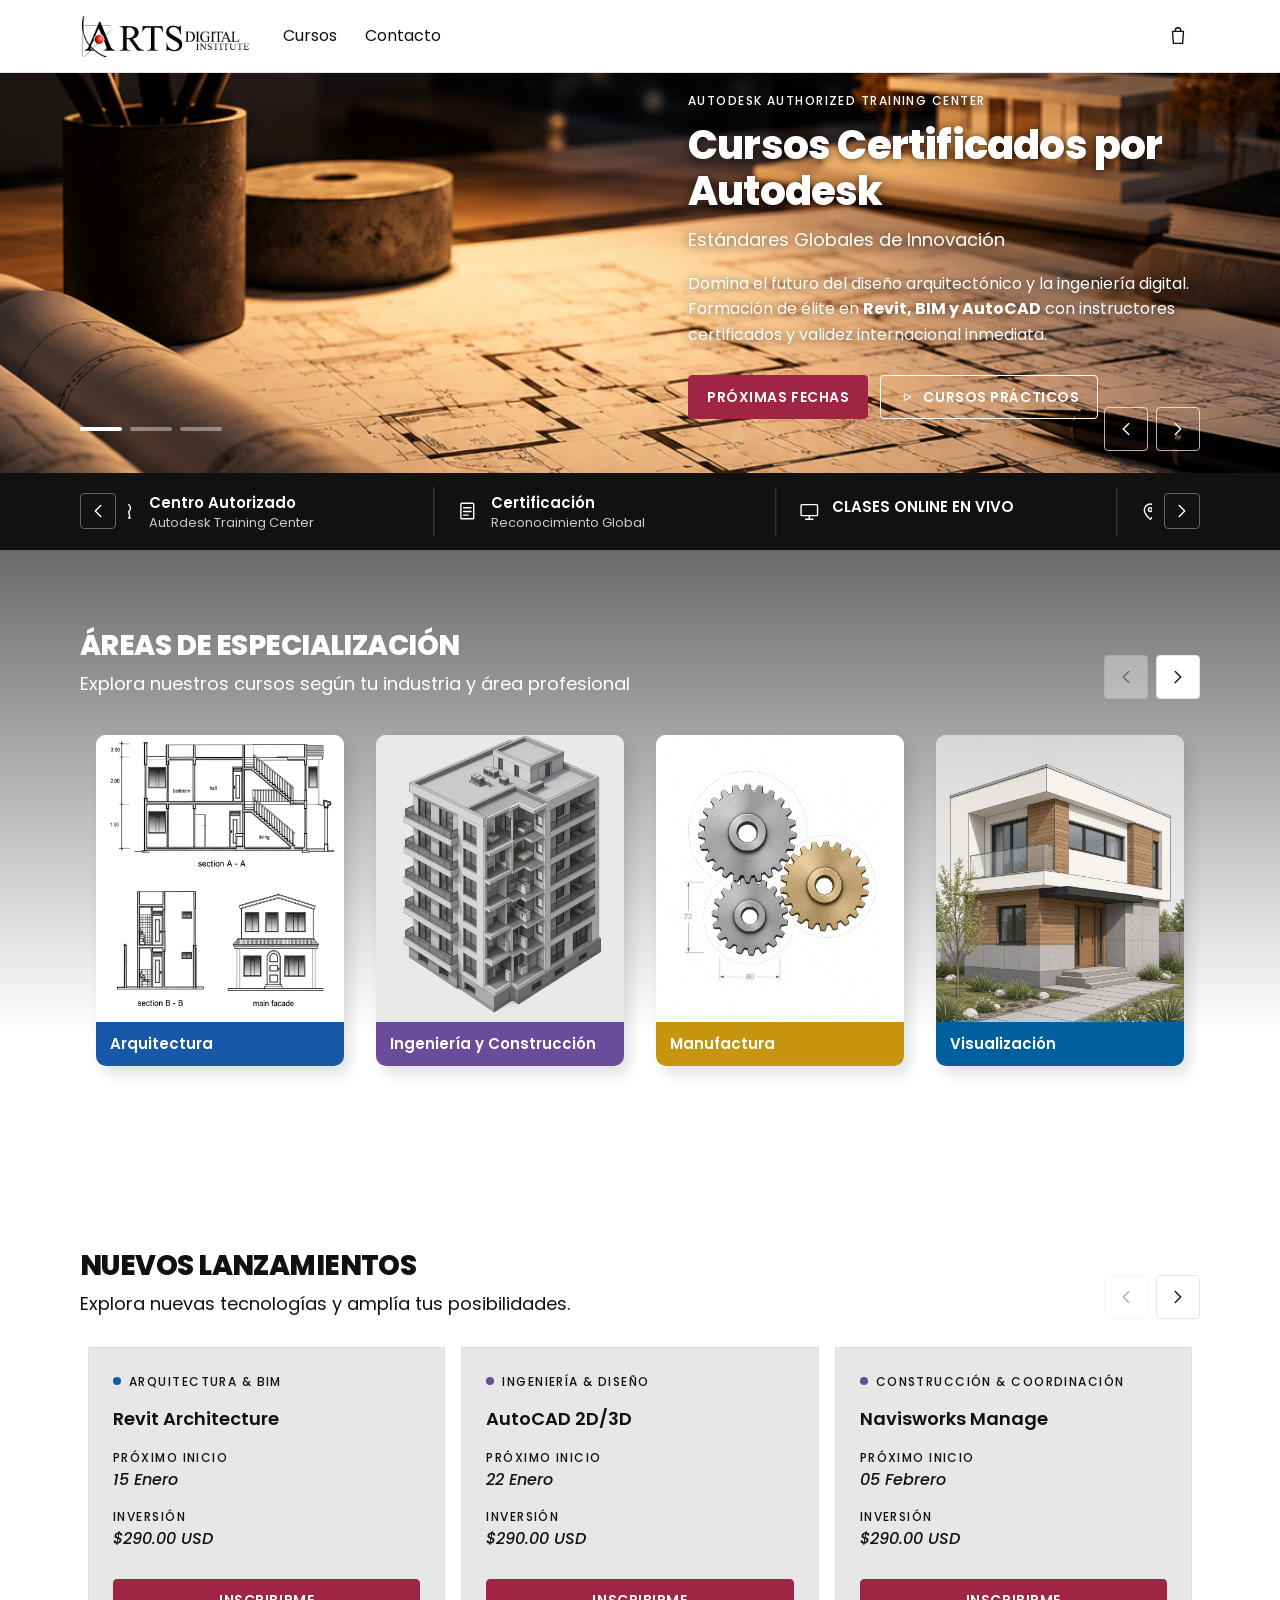
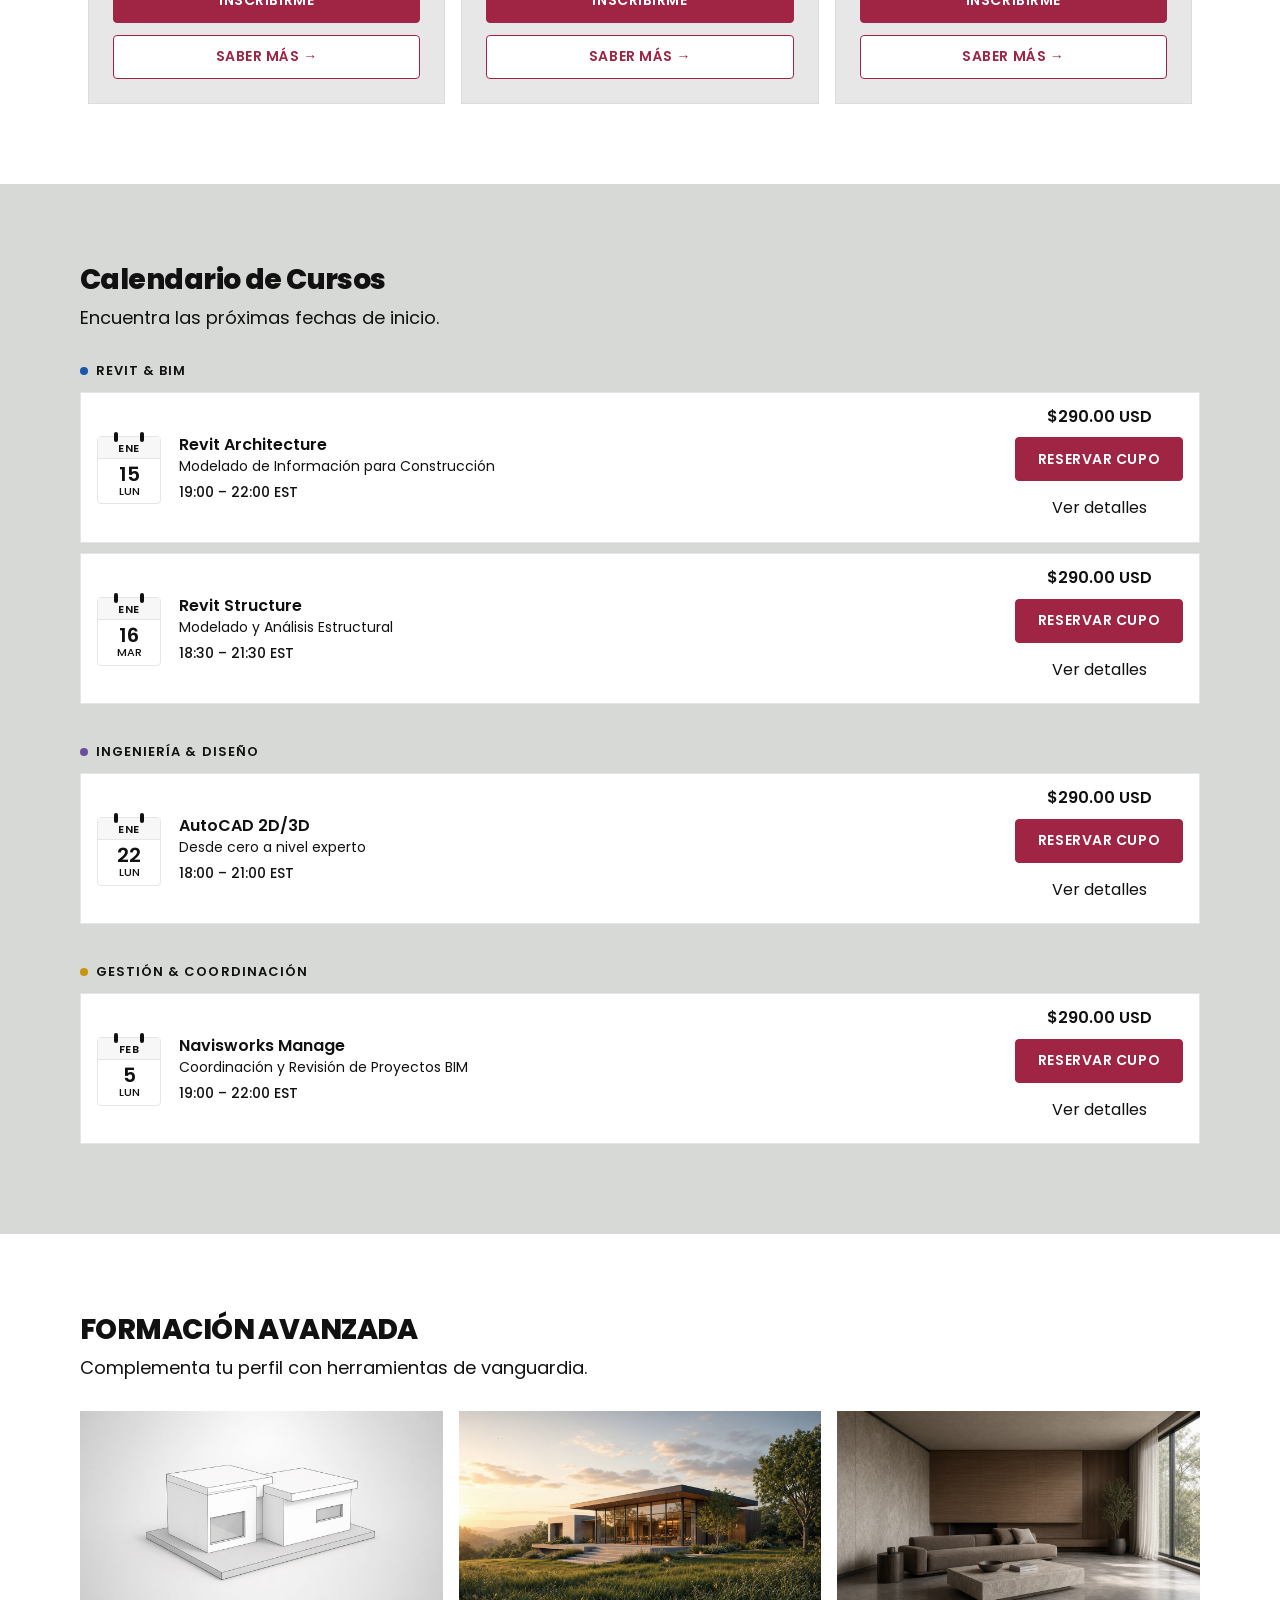
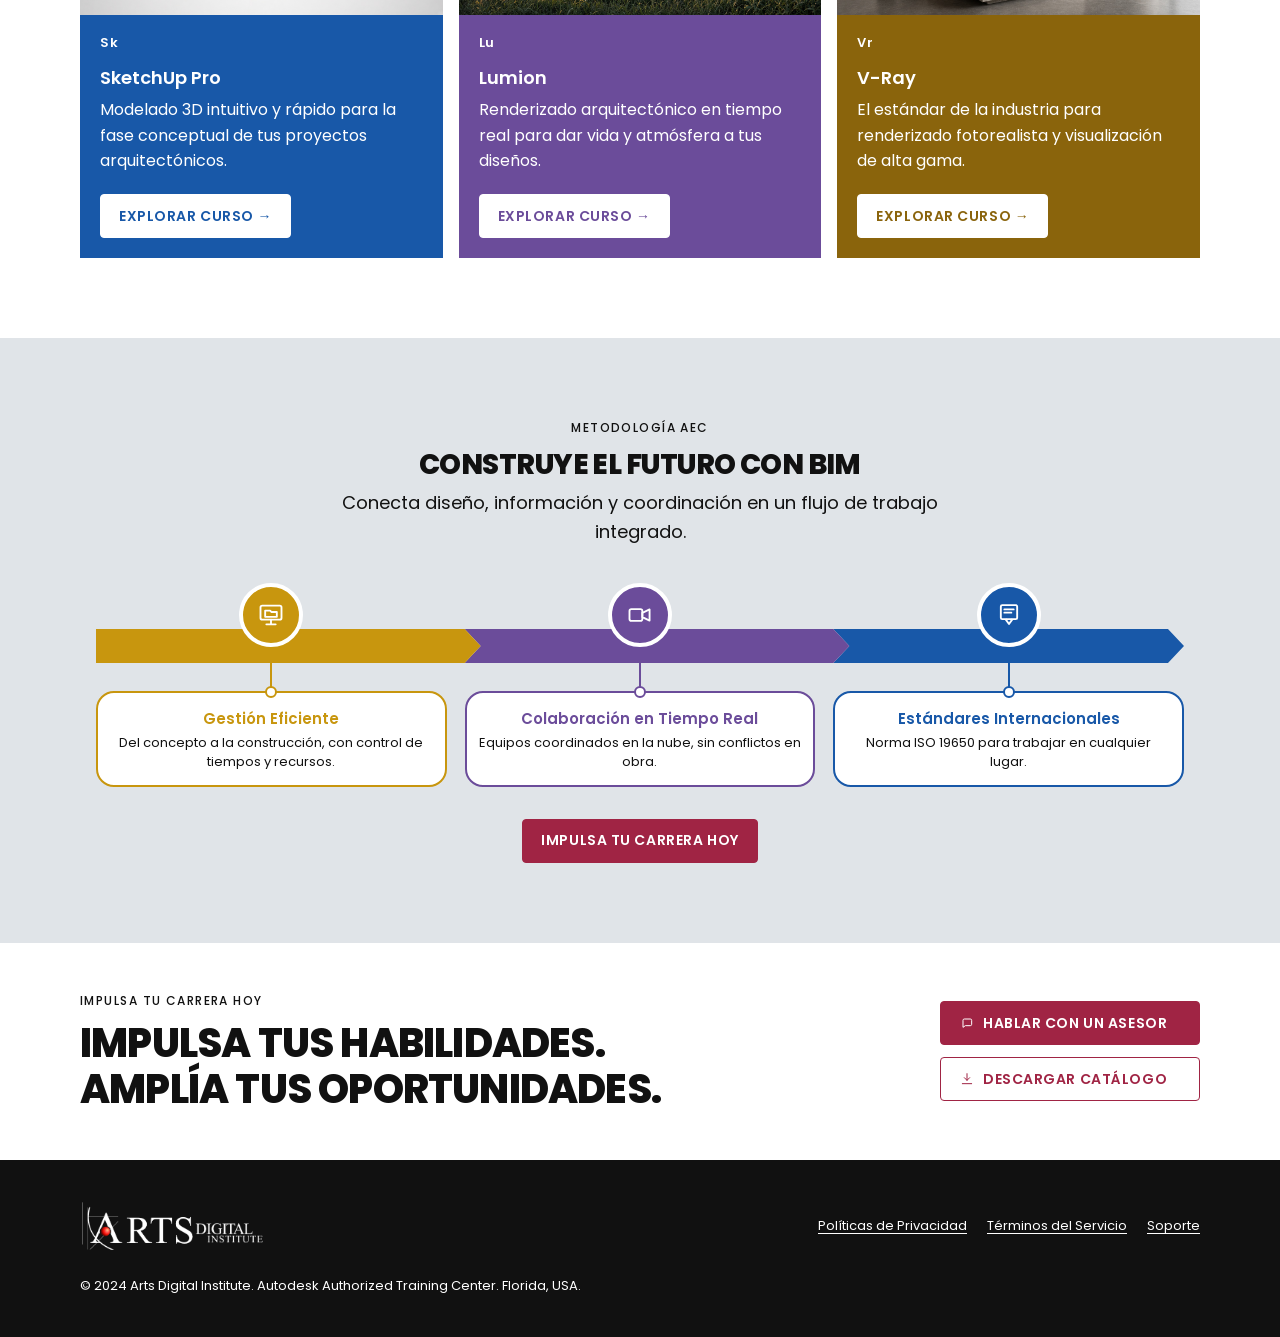
<file: index.html>
<!DOCTYPE html>
<html lang="es">
<head>
  <meta charset="utf-8">
  <meta name="viewport" content="width=device-width, initial-scale=1">
  <title>Arts Digital Institute</title>
  <meta name="description" content="Cursos certificados por Autodesk en Revit, BIM y AutoCAD. Arts Digital Institute, centro autorizado en Florida, USA.">
  <link rel="icon" href="data:,">
  <link rel="preconnect" href="https://fonts.googleapis.com">
  <link rel="preconnect" href="https://fonts.gstatic.com" crossorigin>
  <link href="https://fonts.googleapis.com/css2?family=Poppins:ital,wght@0,400;0,500;0,600;0,800;1,500&display=swap" rel="stylesheet">
  <link rel="stylesheet" href="css/estilos.css">
</head>
<body>
  <a class="saltar" href="#contenido">Saltar al contenido</a>

  <header class="cabecera">
    <div class="contenedor cabecera-interior">
      <a class="logo" href="#inicio">
        <img src="img/logo-esquina.png" alt="Arts Digital Institute" width="963" height="253">
      </a>

      <button class="menu-boton" type="button" aria-expanded="false" aria-controls="menu-principal">
        <svg class="icono-abrir" viewBox="0 0 24 24" fill="none" stroke="currentColor" stroke-width="1.5" stroke-linecap="round" aria-hidden="true">
          <path d="M4 7h16M4 12h16M4 17h16"/>
        </svg>
        <svg class="icono-cerrar" viewBox="0 0 24 24" fill="none" stroke="currentColor" stroke-width="1.5" stroke-linecap="round" aria-hidden="true">
          <path d="M6 6l12 12M18 6L6 18"/>
        </svg>
        <span class="sr">Menú</span>
      </button>

      <nav id="menu-principal" class="nav" aria-label="Principal">
        <a href="#areas">Cursos</a>
        <a href="#cierre">Contacto</a>
      </nav>

      <div class="cabecera-acciones">
        <button class="icono-boton" type="button" data-panel="carrito" aria-label="Carrito">
          <svg viewBox="0 0 24 24" fill="none" stroke="currentColor" stroke-width="1.5" stroke-linecap="round" stroke-linejoin="round" aria-hidden="true">
            <path d="M6 7h12l-1 13H7L6 7z"/>
            <path d="M9 7V6a3 3 0 0 1 6 0v1"/>
          </svg>
          <span class="carrito-cuenta" hidden>0</span>
        </button>
      </div>
    </div>
  </header>

  <main id="contenido">
    <noscript>
      <p class="contenedor aviso-js">Para ver los cursos, el calendario y el carrito, activa JavaScript.</p>
    </noscript>

    <section id="inicio" class="banners" aria-roledescription="carrusel" aria-label="Banners de inicio" tabindex="0">
      <div class="banners-ventana">
        <div class="banners-pista">
          <article class="banner banner-foto activa" aria-hidden="false">
            <picture>
              <source media="(max-width: 700px)" srcset="img/banners/banner-1-movil.png">
              <img class="banner-fondo" src="img/banners/banner-1-escritorio.png" alt="">
            </picture>
            <div class="contenedor banner-interior">
              <div class="banner-copia">
                <p class="etiqueta">Autodesk Authorized Training Center</p>
                <h1 class="banner-titulo">Cursos Certificados por Autodesk</h1>
                <p class="subtitulo">Estándares Globales de Innovación</p>
                <p class="banner-texto">Domina el futuro del diseño arquitectónico y la ingeniería digital. Formación de élite en <strong>Revit, BIM y AutoCAD</strong> con instructores certificados y validez internacional inmediata.</p>
                <div class="acciones">
                  <a class="boton" href="#calendario">Próximas fechas</a>
                  <a class="boton boton-secundario" href="#lanzamientos">
                    <svg viewBox="0 0 24 24" fill="none" stroke="currentColor" stroke-width="1.5" stroke-linejoin="round" aria-hidden="true">
                      <path d="M8 6.5v11l10-5.5-10-5.5z"/>
                    </svg>
                    Cursos prácticos
                  </a>
                </div>
              </div>
            </div>
          </article>

          <article class="banner banner-claro" aria-hidden="true">
            <picture>
              <source media="(max-width: 700px)" srcset="img/banners/banner-2-movil.png">
              <img class="banner-fondo" src="img/banners/banner-2-escritorio.png" alt="">
            </picture>
            <div class="contenedor banner-interior">
              <div class="banner-copia">
                <p class="etiqueta">Nuevos lanzamientos</p>
                <h2 class="banner-titulo">Explora nuevas tecnologías</h2>
                <p class="subtitulo">Amplía tus posibilidades con los próximos inicios.</p>
                <p class="banner-texto">Revit, AutoCAD y Navisworks abren fechas desde el 15 de enero. Clases online en vivo, con certificación internacional.</p>
                <div class="acciones">
                  <a class="boton" href="#calendario">Próximas fechas</a>
                  <a class="boton boton-secundario" href="#lanzamientos">Ver lanzamientos</a>
                </div>
              </div>
              <div class="banner-visual banner-cursos" aria-hidden="true">
                <article class="ficha-viva flota-a">
                  <p class="micro"><span class="punto" data-acento="bim"></span>15 Enero</p>
                  <p class="ficha-nombre">Revit Architecture</p>
                  <p class="dato ficha-precio">$290.00 USD</p>
                </article>
                <article class="ficha-viva flota-b">
                  <p class="micro"><span class="punto" data-acento="ingenieria"></span>22 Enero</p>
                  <p class="ficha-nombre">AutoCAD 2D/3D</p>
                  <p class="dato ficha-precio">$290.00 USD</p>
                </article>
                <article class="ficha-viva flota-c">
                  <p class="micro"><span class="punto" data-acento="manufactura"></span>05 Febrero</p>
                  <p class="ficha-nombre">Navisworks Manage</p>
                  <p class="dato ficha-precio">$290.00 USD</p>
                </article>
              </div>
            </div>
          </article>

          <article class="banner banner-foto banner-izq" aria-hidden="true">
            <picture>
              <source media="(max-width: 700px)" srcset="img/banners/banner-3-movil.png">
              <img class="banner-fondo" src="img/banners/banner-3-escritorio.png" alt="">
            </picture>
            <div class="contenedor banner-interior">
              <div class="banner-copia">
                <p class="etiqueta">Metodología AEC</p>
                <h2 class="banner-titulo">Construye el futuro con BIM</h2>
                <p class="subtitulo">Conecta diseño, información y coordinación.</p>
                <p class="banner-texto">Un flujo de trabajo integrado, del concepto a la obra, con estándares internacionales y clases en vivo.</p>
                <div class="acciones">
                  <a class="boton" href="#bim">Ver la metodología</a>
                  <a class="boton boton-secundario" href="#calendario">Próximas fechas</a>
                </div>
              </div>
            </div>
          </article>
        </div>
      </div>

      <div class="banners-barra">
        <div class="contenedor banners-barra-interior">
          <div class="banners-puntos" role="tablist" aria-label="Elegir banner">
            <button class="banner-punto activo" type="button" role="tab" data-banner="0" aria-selected="true" aria-label="Banner 1: cursos certificados"></button>
            <button class="banner-punto" type="button" role="tab" data-banner="1" aria-selected="false" aria-label="Banner 2: nuevos lanzamientos"></button>
            <button class="banner-punto" type="button" role="tab" data-banner="2" aria-selected="false" aria-label="Banner 3: futuro con BIM"></button>
          </div>
          <div class="controles" role="group" aria-label="Mover banners">
            <button class="control" type="button" data-banner-prev aria-label="Banner anterior">
              <svg viewBox="0 0 24 24" fill="none" stroke="currentColor" stroke-width="1.5" stroke-linecap="round" stroke-linejoin="round" aria-hidden="true"><path d="M15 6l-6 6 6 6"/></svg>
            </button>
            <button class="control" type="button" data-banner-next aria-label="Banner siguiente">
              <svg viewBox="0 0 24 24" fill="none" stroke="currentColor" stroke-width="1.5" stroke-linecap="round" stroke-linejoin="round" aria-hidden="true"><path d="M9 6l6 6-6 6"/></svg>
            </button>
          </div>
        </div>
      </div>
      <p class="sr" id="banners-aviso" aria-live="polite"></p>
    </section>

    <section id="instituto" class="seccion barra-atributos" aria-roledescription="carrusel" aria-label="Atributos del instituto">
      <div class="contenedor atributos-marco">
        <button class="control" type="button" data-cinta="-1" aria-label="Anterior">
          <svg viewBox="0 0 24 24" fill="none" stroke="currentColor" stroke-width="1.5" stroke-linecap="round" stroke-linejoin="round" aria-hidden="true"><path d="M15 6l-6 6 6 6"/></svg>
        </button>
        <div class="atributos-ventana">
          <ul class="atributos" id="cinta-atributos">
            <li class="atributo">
              <svg viewBox="0 0 24 24" fill="none" stroke="currentColor" stroke-width="1.5" stroke-linejoin="round" aria-hidden="true">
                <circle cx="12" cy="9" r="4.5"/>
                <path d="M9.2 13.2L8 20l4-1.8L16 20l-1.2-6.8"/>
              </svg>
              <p class="atributo-titulo">Centro Autorizado</p>
              <p>Autodesk Training Center</p>
            </li>
            <li class="atributo">
              <svg viewBox="0 0 24 24" fill="none" stroke="currentColor" stroke-width="1.5" stroke-linecap="round" aria-hidden="true">
                <rect x="5" y="3.5" width="14" height="17" rx="1"/>
                <path d="M8 8.5h8M8 12.5h8M8 16.5h5"/>
              </svg>
              <p class="atributo-titulo">Certificación</p>
              <p>Reconocimiento Global</p>
            </li>
            <li class="atributo atributo-simple">
              <svg viewBox="0 0 24 24" fill="none" stroke="currentColor" stroke-width="1.5" stroke-linecap="round" aria-hidden="true">
                <rect x="3" y="5" width="18" height="12" rx="1"/>
                <path d="M8 21h8M12 17v4"/>
              </svg>
              <p class="atributo-titulo">CLASES ONLINE EN VIVO</p>
            </li>
            <li class="atributo">
              <svg viewBox="0 0 24 24" fill="none" stroke="currentColor" stroke-width="1.5" stroke-linejoin="round" aria-hidden="true">
                <path d="M12 21s6.5-5.6 6.5-10.2a6.5 6.5 0 1 0-13 0C5.5 15.4 12 21 12 21z"/>
                <circle cx="12" cy="10.5" r="2"/>
              </svg>
              <p class="atributo-titulo">Sede Principal</p>
              <p>Florida, USA</p>
            </li>
          </ul>
        </div>
        <button class="control" type="button" data-cinta="1" aria-label="Siguiente">
          <svg viewBox="0 0 24 24" fill="none" stroke="currentColor" stroke-width="1.5" stroke-linecap="round" stroke-linejoin="round" aria-hidden="true"><path d="M9 6l6 6-6 6"/></svg>
        </button>
      </div>
    </section>

    <section id="areas" class="seccion">
      <div class="contenedor bloque-carrusel" data-bloque="areas">
        <div class="cabecera-fila">
          <header>
            <h2>ÁREAS DE ESPECIALIZACIÓN</h2>
            <p class="subtitulo">Explora nuestros cursos según tu industria y área profesional</p>
          </header>
          <div class="controles" role="group" aria-label="Carrusel de áreas">
            <button class="control" type="button" data-dir="-1" aria-label="Anterior" disabled>
              <svg viewBox="0 0 24 24" fill="none" stroke="currentColor" stroke-width="1.5" stroke-linecap="round" stroke-linejoin="round" aria-hidden="true"><path d="M15 6l-6 6 6 6"/></svg>
            </button>
            <button class="control" type="button" data-dir="1" aria-label="Siguiente">
              <svg viewBox="0 0 24 24" fill="none" stroke="currentColor" stroke-width="1.5" stroke-linecap="round" stroke-linejoin="round" aria-hidden="true"><path d="M9 6l6 6-6 6"/></svg>
            </button>
          </div>
        </div>
        <div id="carrusel-areas" class="carrusel" tabindex="0" aria-roledescription="carrusel" aria-label="Áreas de especialización"></div>
      </div>
    </section>

    <section id="lanzamientos" class="seccion">
      <div class="contenedor bloque-carrusel" data-bloque="lanzamientos">
        <div class="cabecera-fila">
          <header>
            <h2>NUEVOS LANZAMIENTOS</h2>
            <p class="subtitulo">Explora nuevas tecnologías y amplía tus posibilidades.</p>
          </header>
          <div class="controles" role="group" aria-label="Carrusel de lanzamientos">
            <button class="control" type="button" data-dir="-1" aria-label="Anterior" disabled>
              <svg viewBox="0 0 24 24" fill="none" stroke="currentColor" stroke-width="1.5" stroke-linecap="round" stroke-linejoin="round" aria-hidden="true"><path d="M15 6l-6 6 6 6"/></svg>
            </button>
            <button class="control" type="button" data-dir="1" aria-label="Siguiente">
              <svg viewBox="0 0 24 24" fill="none" stroke="currentColor" stroke-width="1.5" stroke-linecap="round" stroke-linejoin="round" aria-hidden="true"><path d="M9 6l6 6-6 6"/></svg>
            </button>
          </div>
        </div>
        <div id="carrusel-lanzamientos" class="carrusel" tabindex="0" aria-roledescription="carrusel" aria-label="Nuevos lanzamientos"></div>
      </div>
    </section>

    <section id="calendario" class="seccion seccion-gris-2">
      <div class="contenedor">
        <header class="seccion-cabecera">
          <h2>Calendario de Cursos</h2>
          <p class="subtitulo">Encuentra las próximas fechas de inicio.</p>
        </header>
        <div id="lista-calendario"></div>
      </div>
    </section>

    <section id="formacion" class="seccion">
      <div class="contenedor">
        <header class="seccion-cabecera">
          <h2>FORMACIÓN AVANZADA</h2>
          <p class="subtitulo">Complementa tu perfil con herramientas de vanguardia.</p>
        </header>
        <div id="lista-formacion" class="rejilla-formacion"></div>
      </div>
    </section>

    <section id="bim" class="seccion seccion-gris-1">
      <div class="contenedor" id="bim-contenido"></div>
    </section>

    <section id="cierre" class="seccion">
      <div class="contenedor cierre">
        <div class="cierre-copia">
          <p class="etiqueta">Impulsa tu carrera hoy</p>
          <h2>IMPULSA TUS HABILIDADES. AMPLÍA TUS OPORTUNIDADES.</h2>
        </div>
        <div class="cierre-acciones">
          <button class="boton" type="button" data-panel="asesor">
            <svg viewBox="0 0 24 24" fill="none" stroke="currentColor" stroke-width="1.5" stroke-linejoin="round" aria-hidden="true">
              <path d="M6 16.5V8a2 2 0 0 1 2-2h9a2 2 0 0 1 2 2v6a2 2 0 0 1-2 2H9.5L6 18.5z"/>
            </svg>
            Hablar con un asesor
          </button>
          <button class="boton boton-secundario" type="button" data-accion="catalogo">
            <svg viewBox="0 0 24 24" fill="none" stroke="currentColor" stroke-width="1.5" stroke-linecap="round" stroke-linejoin="round" aria-hidden="true">
              <path d="M12 4v10M8 10l4 4 4-4M5 19h14"/>
            </svg>
            Descargar catálogo
          </button>
        </div>
      </div>
    </section>
  </main>

  <footer class="pie">
    <div class="contenedor">
      <div class="pie-interior">
        <a class="logo" href="#inicio">
          <img src="img/logo-pie.png" alt="Arts Digital Institute" width="994" height="280">
        </a>
        <nav class="pie-nav" aria-label="Legal y soporte">
          <button type="button" data-legal="Políticas de Privacidad">Políticas de Privacidad</button>
          <button type="button" data-legal="Términos del Servicio">Términos del Servicio</button>
          <button type="button" data-legal="Soporte">Soporte</button>
        </nav>
      </div>
      <p class="legal">© 2024 Arts Digital Institute. Autodesk Authorized Training Center. Florida, USA.</p>
    </div>
  </footer>

  <dialog id="panel" class="panel" aria-labelledby="panel-titulo">
    <div class="panel-cabecera">
      <h2 id="panel-titulo"></h2>
      <button class="icono-boton" type="button" data-cerrar aria-label="Cerrar">
        <svg viewBox="0 0 24 24" fill="none" stroke="currentColor" stroke-width="1.5" stroke-linecap="round" aria-hidden="true">
          <path d="M6 6l12 12M18 6L6 18"/>
        </svg>
      </button>
    </div>
    <div id="panel-cuerpo" class="panel-cuerpo"></div>
  </dialog>

  <p id="avisos" class="sr" aria-live="polite"></p>

  <script src="js/contenido.js"></script>
  <script src="js/app.js"></script>
</body>
</html>
</file>
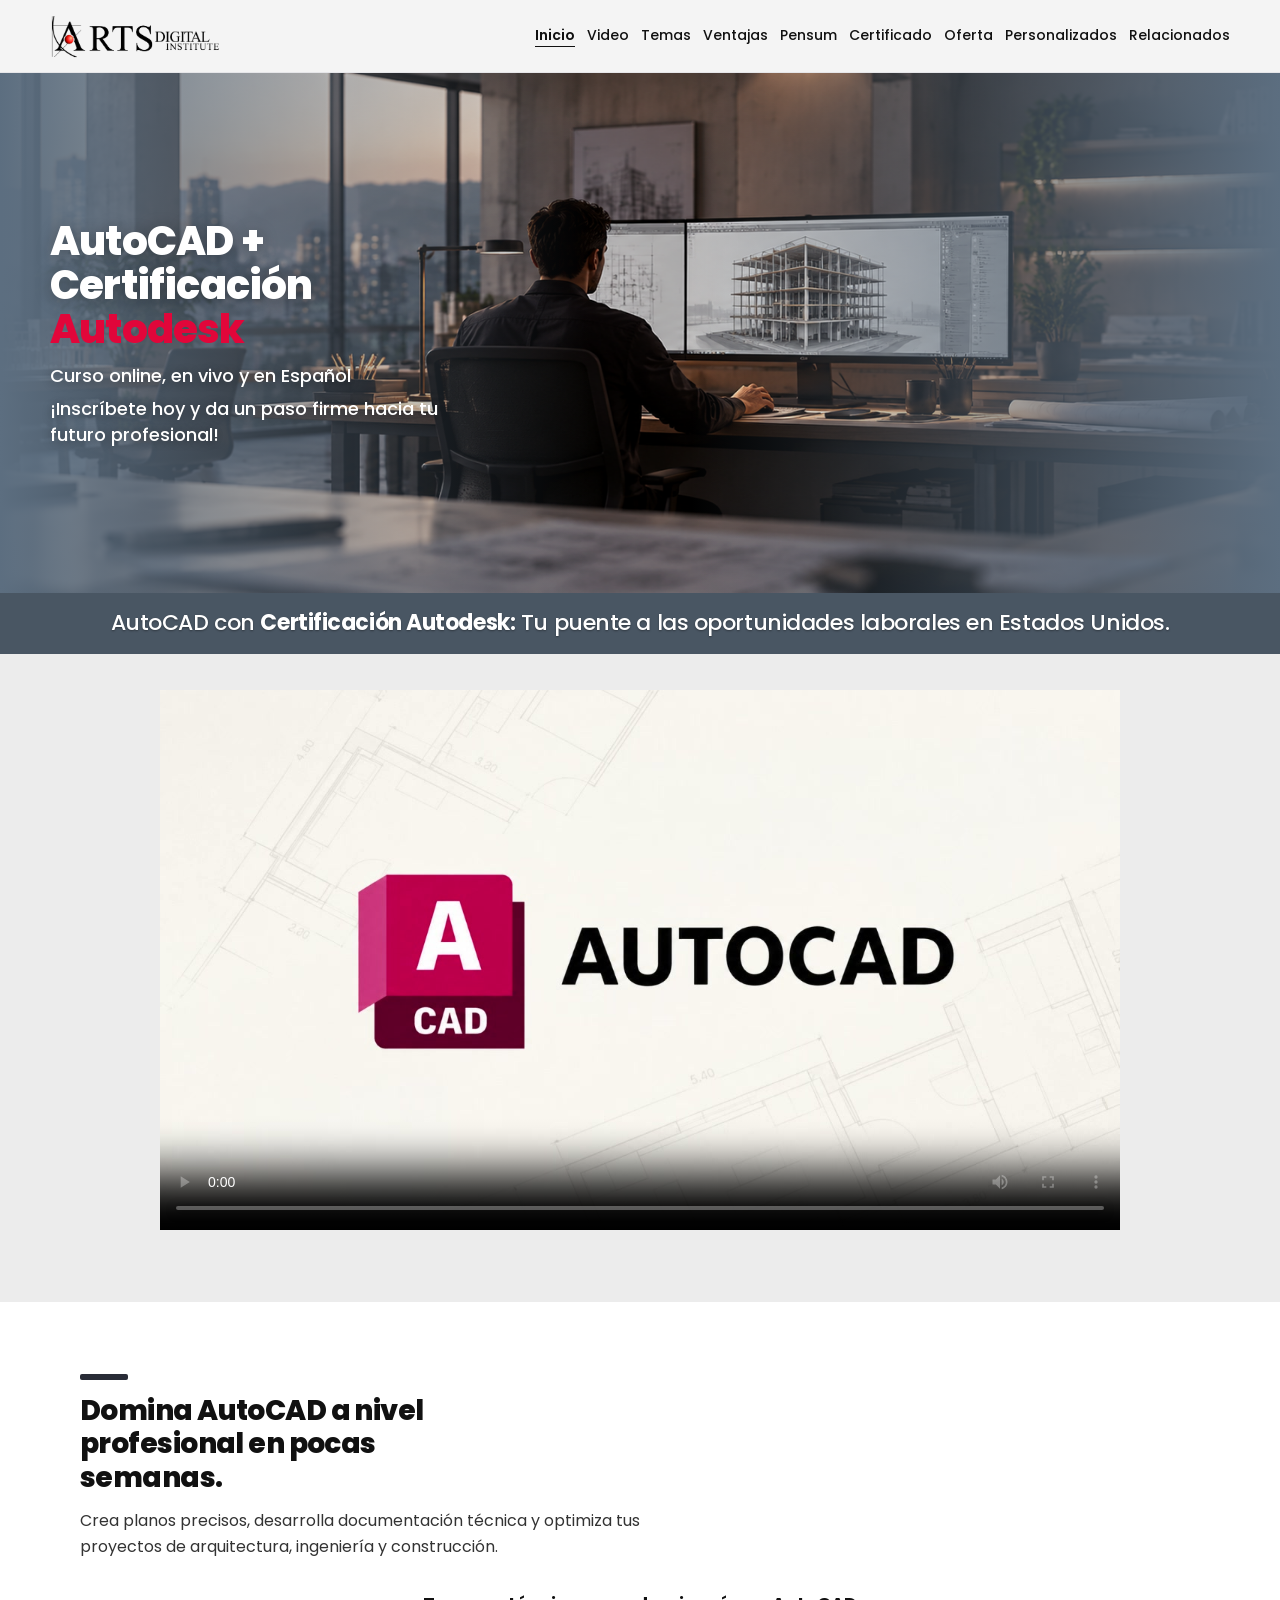
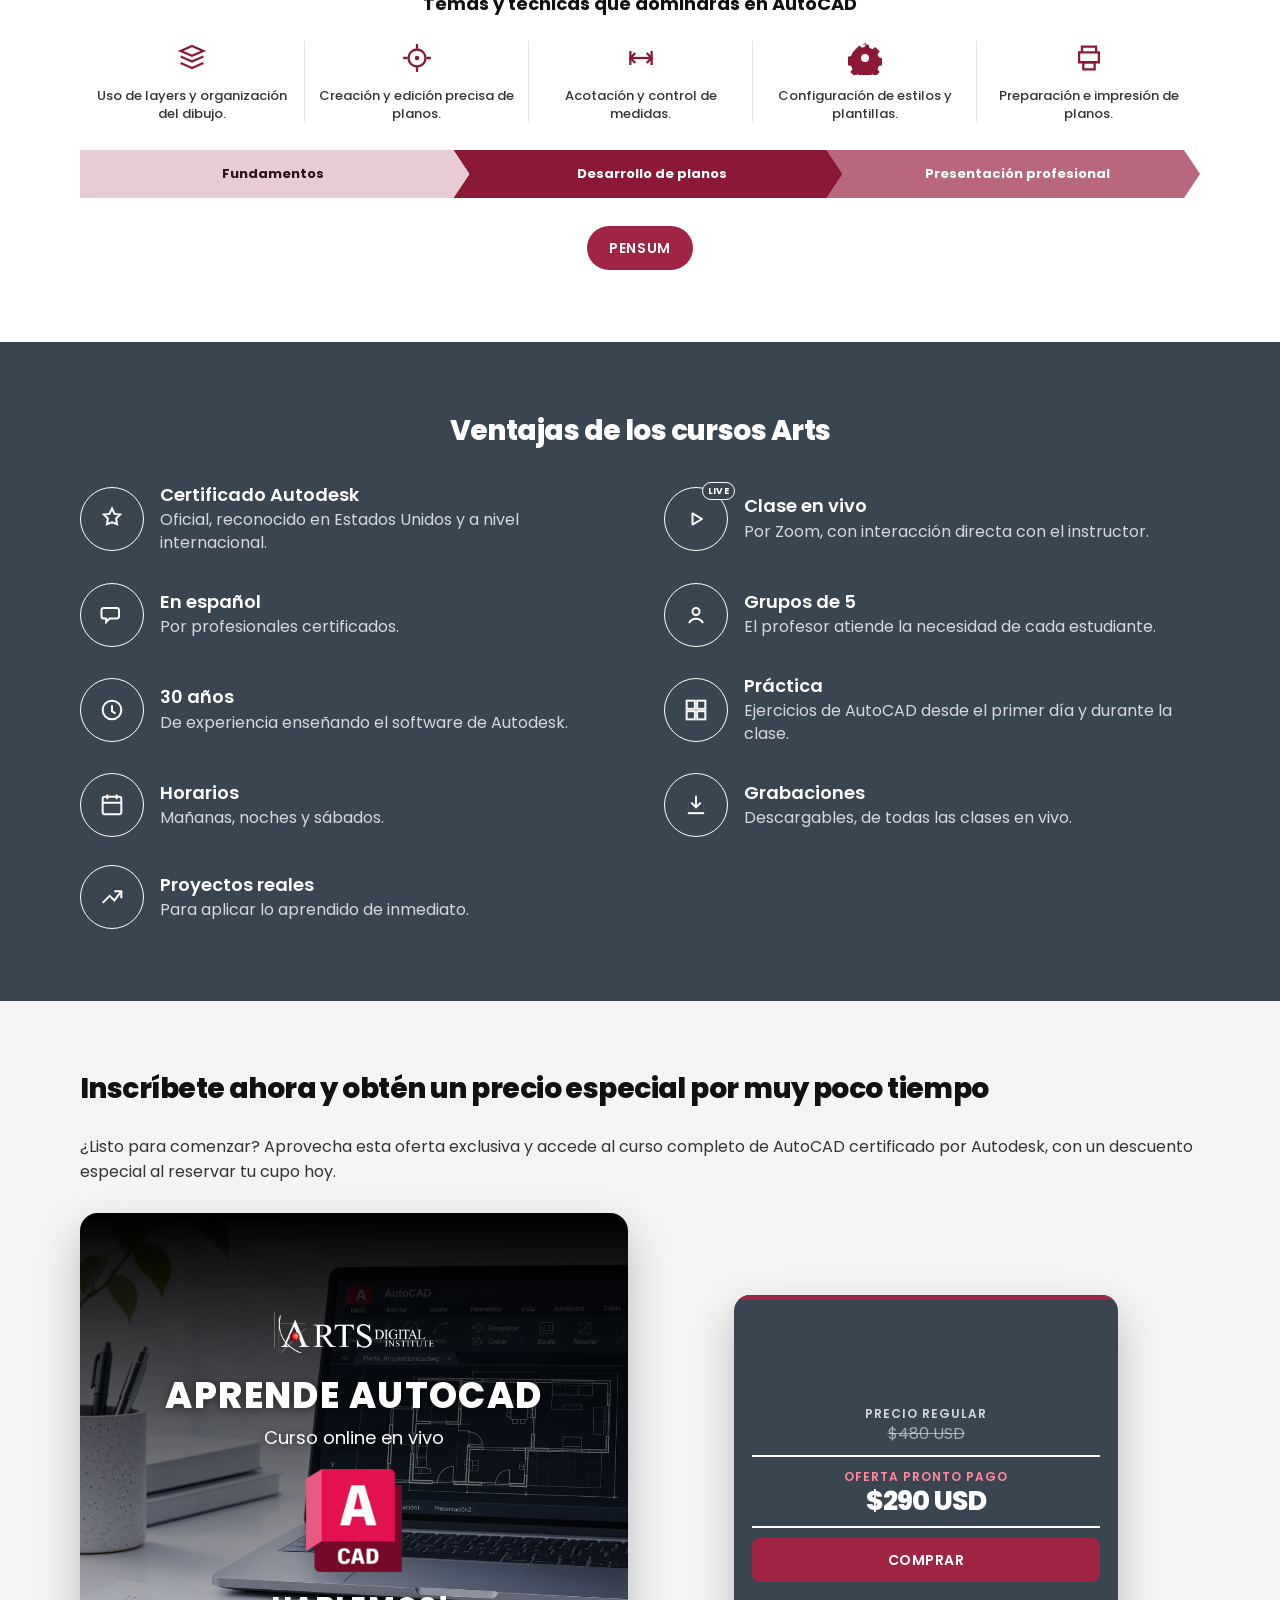
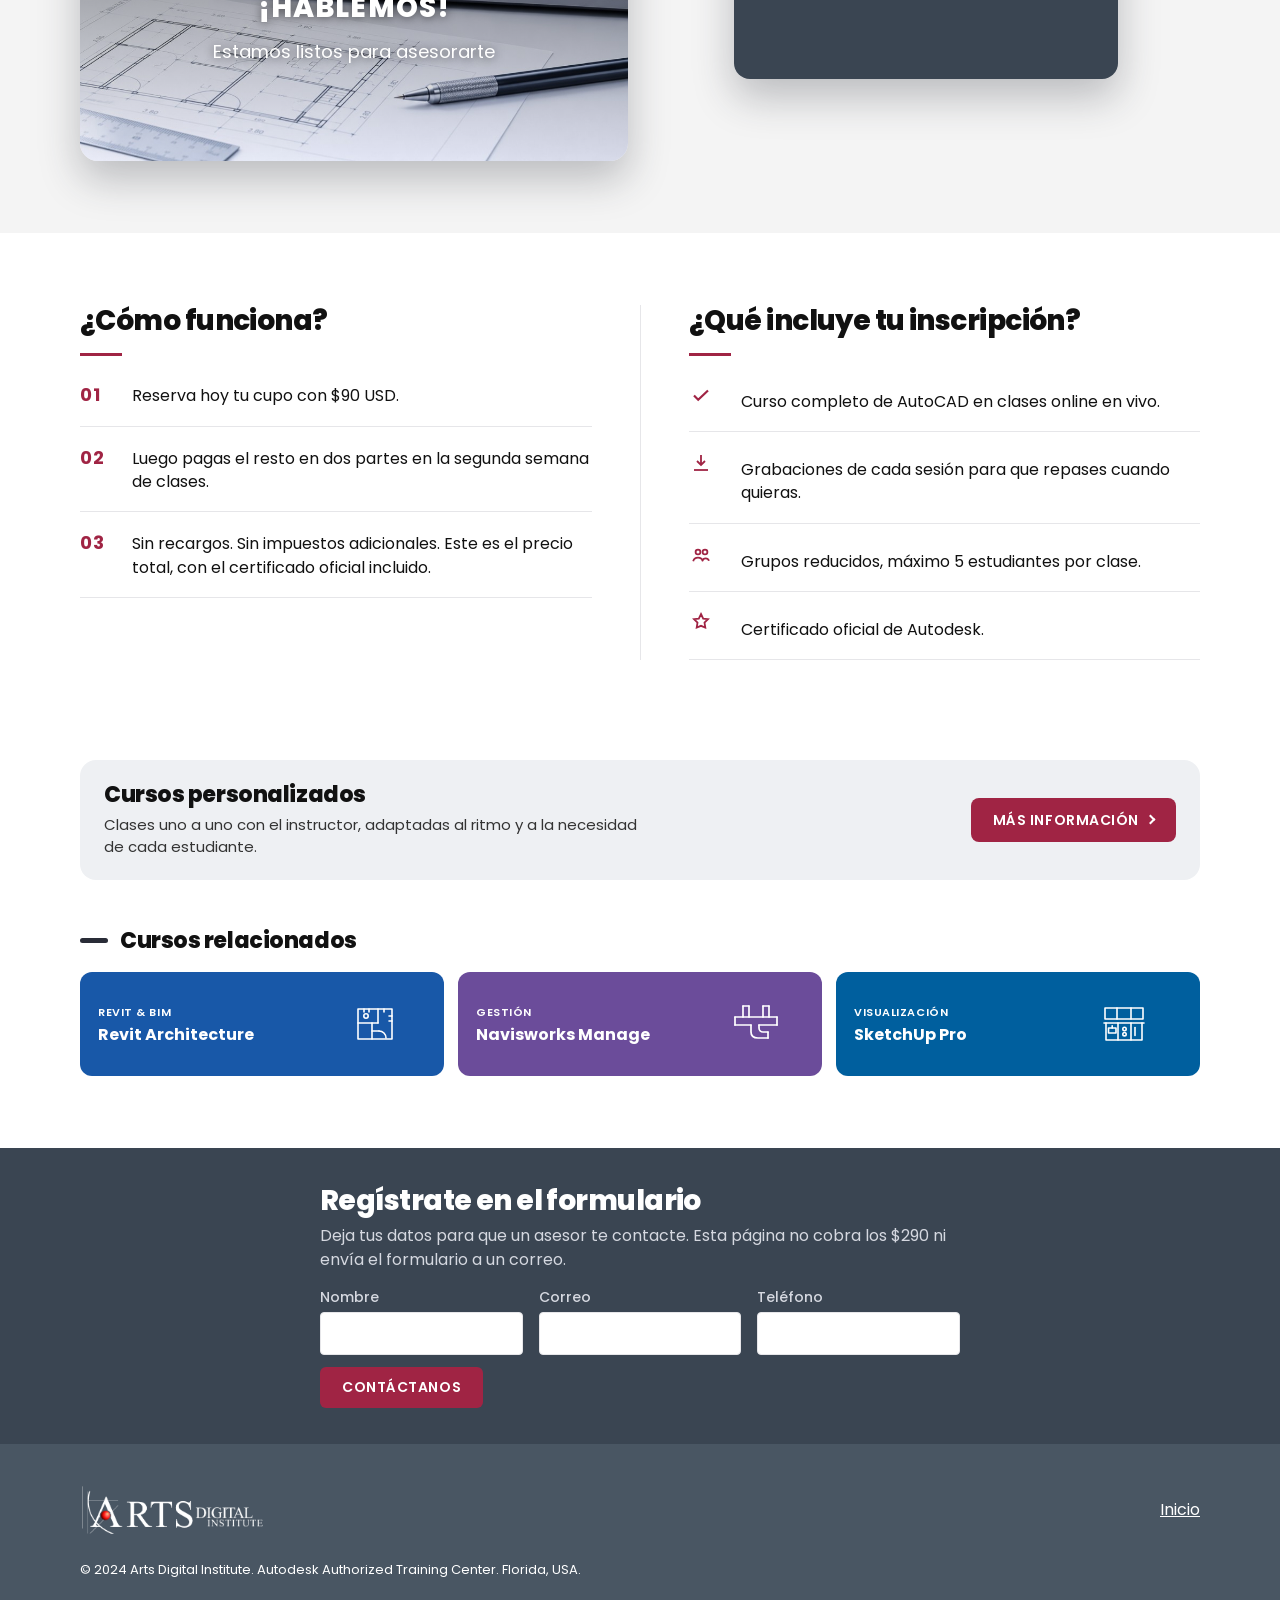
<file: curso-autocad.html>
<!DOCTYPE html>
<html lang="es">
<head>
  <meta charset="utf-8">
  <meta name="viewport" content="width=device-width, initial-scale=1">
  <title>Curso de AutoCAD — Arts Digital Institute</title>
  <meta name="description" content="Curso de AutoCAD certificado por Autodesk. Clases online en vivo, en español, para trabajar en Estados Unidos.">
  <link rel="icon" href="data:,">
  <link rel="preconnect" href="https://fonts.googleapis.com">
  <link rel="preconnect" href="https://fonts.gstatic.com" crossorigin>
  <link href="https://fonts.googleapis.com/css2?family=Poppins:ital,wght@0,400;0,500;0,600;0,800;1,500&display=swap" rel="stylesheet">
  <link rel="stylesheet" href="css/estilos.css">
  <link rel="stylesheet" href="css/curso-autocad.css?v=96">
</head>
<body class="curso-pagina">
  <a class="saltar" href="#contenido">Saltar al contenido</a>

  <header class="cabecera">
    <div class="contenedor cabecera-interior">
      <a class="logo" href="#inicio">
        <img src="img/logo-esquina.png" alt="Arts Digital Institute" width="963" height="253">
      </a>
      <button class="menu-boton" type="button" aria-expanded="false" aria-controls="menu-principal">
        <svg class="icono-abrir" viewBox="0 0 24 24" fill="none" stroke="currentColor" stroke-width="1.5" stroke-linecap="round" aria-hidden="true">
          <path d="M4 7h16M4 12h16M4 17h16"/>
        </svg>
        <svg class="icono-cerrar" viewBox="0 0 24 24" fill="none" stroke="currentColor" stroke-width="1.5" stroke-linecap="round" aria-hidden="true">
          <path d="M6 6l12 12M18 6L6 18"/>
        </svg>
        <span class="sr">Menú</span>
      </button>
      <nav id="menu-principal" class="nav" aria-label="Secciones del curso">
        <a href="#inicio">Inicio</a>
        <a href="#video">Video</a>
        <a href="#temas">Temas</a>
        <a href="#ventajas">Ventajas</a>
        <a href="#pensum">Pensum</a>
        <a href="#certificado">Certificado</a>
        <a href="#oferta">Oferta</a>
        <a href="#personalizados">Personalizados</a>
        <a href="#relacionados">Relacionados</a>
      </nav>
    </div>
  </header>

  <main id="contenido">
    <section class="curso-hero" id="inicio">
      <picture>
        <source media="(max-width: 700px)" srcset="img/banners/banner-3-movil.png">
        <img class="curso-hero-foto" src="img/banners/banner-3-escritorio.png" alt="">
      </picture>
      <div class="contenedor">
        <div class="curso-hero-tarjeta">
          <h1>AutoCAD + Certificación <span>Autodesk</span></h1>
          <p>Curso online, en vivo y en Español</p>
          <p>¡Inscríbete hoy y da un paso firme hacia tu futuro profesional!</p>
        </div>
      </div>
    </section>

    <section class="curso-puente" id="video" aria-label="Video del curso">
      <h2>AutoCAD con <span>Certificación Autodesk:</span> Tu puente a las oportunidades laborales en Estados Unidos.</h2>
      <div class="contenedor">
        <div class="curso-video">
          <video controls playsinline preload="metadata" poster="img/curso/video-autocad-poster.jpg?v=3">
            <source src="video/autocad%20presentaci%C3%B3n.mp4?v=3" type="video/mp4">
          </video>
        </div>
      </div>
    </section>

    <section class="seccion" id="temas">
      <div class="contenedor curso-temas">
        <h2>Domina AutoCAD a nivel profesional en pocas semanas.</h2>
        <p class="curso-lead">Crea planos precisos, desarrolla documentación técnica y optimiza tus proyectos de arquitectura, ingeniería y construcción.</p>
        <h3>Temas y técnicas que dominarás en AutoCAD</h3>
        <ul class="curso-tecnicas">
          <li>
            <svg viewBox="0 0 24 24" fill="none" stroke="currentColor" stroke-width="1.6" aria-hidden="true"><path d="M12 3.5l8 3.5-8 3.5-8-3.5 8-3.5z"/><path d="M4 11l8 3.5L20 11"/><path d="M4 15.5l8 3.5 8-3.5"/></svg>
            <p>Uso de layers y organización del dibujo.</p>
          </li>
          <li>
            <svg viewBox="0 0 24 24" fill="none" stroke="currentColor" stroke-width="1.6" aria-hidden="true"><circle cx="12" cy="12" r="6"/><circle cx="12" cy="12" r="1.6" fill="currentColor" stroke="none"/><path d="M12 2.2v3.2M12 18.6v3.2M2.2 12h3.2M18.6 12h3.2"/></svg>
            <p>Creación y edición precisa de planos.</p>
          </li>
          <li>
            <svg viewBox="0 0 24 24" fill="none" stroke="currentColor" stroke-width="1.6" aria-hidden="true"><path d="M5 12h14"/><path d="M8 8.5L4.5 12 8 15.5M16 8.5l3.5 3.5L16 15.5"/><path d="M4.5 7v10M19.5 7v10"/></svg>
            <p>Acotación y control de medidas.</p>
          </li>
          <li>
            <svg viewBox="0 0 24 24" fill="currentColor" aria-hidden="true"><path fill-rule="evenodd" d="M9.6 2.4h4.8l.7 2.4 2.2 1 1.9-1.6 3.2 3.2-1.6 1.9 1 2.2 2.4.7v4.8l-2.4.7-1 2.2 1.6 1.9-3.2 3.2-1.9-1.6-2.2 1-.7 2.4H9.6l-.7-2.4-2.2-1-1.9 1.6-3.2-3.2 1.6-1.9-1-2.2-2.4-.7V11.2l2.4-.7 1-2.2L4.8 6.4l3.2-3.2 1.9 1.6 2.2-1 .7-2.4zM12 9.2a2.8 2.8 0 100 5.6 2.8 2.8 0 000-5.6z"/></svg>
            <p>Configuración de estilos y plantillas.</p>
          </li>
          <li>
            <svg viewBox="0 0 24 24" fill="none" stroke="currentColor" stroke-width="1.6" aria-hidden="true"><path d="M7 8V4h10v4"/><path d="M5 8h14v7H5z"/><path d="M8 15h8v5H8z"/></svg>
            <p>Preparación e impresión de planos.</p>
          </li>
        </ul>
        <ol class="curso-flechas">
          <li><span class="curso-flecha">Fundamentos</span></li>
          <li><span class="curso-flecha">Desarrollo de planos</span></li>
          <li><span class="curso-flecha">Presentación profesional</span></li>
        </ol>
        <div id="pensum">
          <button class="curso-boton" type="button" id="descargar-pensum">Pensum</button>
        </div>
      </div>
    </section>

    <section class="seccion curso-ventajas" id="ventajas">
      <div class="contenedor">
        <h2>Ventajas de los cursos Arts</h2>
        <div class="curso-beneficios">
          <article class="curso-beneficio">
            <span class="curso-icono" aria-hidden="true"><svg viewBox="0 0 24 24" fill="none" stroke="currentColor" stroke-width="1.7"><path d="M12 3l2.2 4.6L19 8.2l-3.5 3.4.8 4.9L12 14.8 7.7 16.5l.8-4.9L5 8.2l4.8-.6L12 3z"/></svg></span>
            <div>
              <h3>Certificado Autodesk</h3>
              <p>Oficial, reconocido en Estados Unidos y a nivel internacional.</p>
            </div>
          </article>
          <article class="curso-beneficio">
            <span class="curso-icono" aria-hidden="true"><svg viewBox="0 0 24 24" fill="none" stroke="currentColor" stroke-width="1.7" stroke-linejoin="round"><path d="M9 7.2v9.6l8.2-4.8L9 7.2z"/></svg><em>LIVE</em></span>
            <div>
              <h3>Clase en vivo</h3>
              <p>Por Zoom, con interacción directa con el instructor.</p>
            </div>
          </article>
          <article class="curso-beneficio">
            <span class="curso-icono" aria-hidden="true"><svg viewBox="0 0 24 24" fill="none" stroke="currentColor" stroke-width="1.7"><path d="M5 6h11a2 2 0 012 2v5a2 2 0 01-2 2H10l-3 3v-3H5a2 2 0 01-2-2V8a2 2 0 012-2z"/></svg></span>
            <div>
              <h3>En español</h3>
              <p>Por profesionales certificados.</p>
            </div>
          </article>
          <article class="curso-beneficio">
            <span class="curso-icono" aria-hidden="true"><svg viewBox="0 0 24 24" fill="none" stroke="currentColor" stroke-width="1.7"><circle cx="12" cy="9" r="3"/><path d="M6 19c1.2-2.5 3.2-3.8 6-3.8S16.8 16.5 18 19"/></svg></span>
            <div>
              <h3>Grupos de 5</h3>
              <p>El profesor atiende la necesidad de cada estudiante.</p>
            </div>
          </article>
          <article class="curso-beneficio">
            <span class="curso-icono" aria-hidden="true"><svg viewBox="0 0 24 24" fill="none" stroke="currentColor" stroke-width="1.7"><circle cx="12" cy="12" r="8"/><path d="M12 8v5l3 2"/></svg></span>
            <div>
              <h3>30 años</h3>
              <p>De experiencia enseñando el software de Autodesk.</p>
            </div>
          </article>
          <article class="curso-beneficio">
            <span class="curso-icono" aria-hidden="true"><svg viewBox="0 0 24 24" fill="none" stroke="currentColor" stroke-width="1.7"><rect x="4" y="4" width="7" height="7"/><rect x="13" y="4" width="7" height="7"/><rect x="4" y="13" width="7" height="7"/><rect x="13" y="13" width="7" height="7"/></svg></span>
            <div>
              <h3>Práctica</h3>
              <p>Ejercicios de AutoCAD desde el primer día y durante la clase.</p>
            </div>
          </article>
          <article class="curso-beneficio">
            <span class="curso-icono suave" aria-hidden="true"><svg viewBox="0 0 24 24" fill="none" stroke="currentColor" stroke-width="1.7"><rect x="4" y="5" width="16" height="15" rx="2"/><path d="M8 3v4M16 3v4M4 10h16"/></svg></span>
            <div>
              <h3>Horarios</h3>
              <p>Mañanas, noches y sábados.</p>
            </div>
          </article>
          <article class="curso-beneficio">
            <span class="curso-icono" aria-hidden="true"><svg viewBox="0 0 24 24" fill="none" stroke="currentColor" stroke-width="1.7"><path d="M12 4v10M8 10l4 4 4-4"/><path d="M5 19h14"/></svg></span>
            <div>
              <h3>Grabaciones</h3>
              <p>Descargables, de todas las clases en vivo.</p>
            </div>
          </article>
          <article class="curso-beneficio">
            <span class="curso-icono" aria-hidden="true"><svg viewBox="0 0 24 24" fill="none" stroke="currentColor" stroke-width="1.7"><path d="M4 17l6-6 4 4 6-8"/><path d="M14 7h6v6"/></svg></span>
            <div>
              <h3>Proyectos reales</h3>
              <p>Para aplicar lo aprendido de inmediato.</p>
            </div>
          </article>
        </div>
      </div>
    </section>

    <section class="seccion curso-oferta" id="oferta">
      <div class="contenedor">
        <div class="curso-oferta-layout" id="certificado">
          <h2>Inscríbete ahora y obtén un precio especial por muy poco tiempo</h2>
          <p class="curso-oferta-lead">¿Listo para comenzar? Aprovecha esta oferta exclusiva y accede al curso completo de AutoCAD certificado por Autodesk, con un descuento especial al reservar tu cupo hoy.</p>
          <article class="curso-promo">
            <img src="img/curso/oferta-autocad.jpg?v=1" alt="">
            <div class="curso-promo-texto">
              <img class="curso-promo-logo" src="img/logo-pie.png" alt="Arts Digital Institute" width="168" height="47">
              <strong>Aprende AutoCAD</strong>
              <span>Curso online en vivo</span>
              <img class="curso-promo-autocad" src="img/curso/autocad-logo.png" alt="AutoCAD" width="88" height="88">
              <em>¡Hablemos!</em>
              <span>Estamos listos para asesorarte</span>
            </div>
          </article>
          <article class="curso-precio">
            <div class="curso-precio-bloque">
              <p>Precio regular</p>
              <p class="curso-precio-antes"><s>$480 USD</s></p>
              <hr>
            </div>
            <div class="curso-precio-bloque">
              <p class="curso-precio-oferta">Oferta pronto pago</p>
              <p class="curso-precio-ahora">$290 USD</p>
              <hr>
            </div>
            <a class="curso-boton" href="#reserva">Comprar</a>
          </article>
        </div>
      </div>
    </section>

    <section class="seccion curso-editorial" id="detalle">
      <div class="contenedor curso-editorial-grid">
        <article>
          <h2>¿Cómo funciona?</h2>
          <ol>
            <li>Reserva hoy tu cupo con $90 USD.</li>
            <li>Luego pagas el resto en dos partes en la segunda semana de clases.</li>
            <li>Sin recargos. Sin impuestos adicionales. Este es el precio total, con el certificado oficial incluido.</li>
          </ol>
        </article>
        <article>
          <h2>¿Qué incluye tu inscripción?</h2>
          <ul class="curso-incluye">
            <li><svg class="curso-marca" viewBox="0 0 24 24" fill="none" stroke="currentColor" stroke-width="2.2" aria-hidden="true"><path d="M5 12.5l4.2 4.2L19 7.5"/></svg>Curso completo de AutoCAD en clases online en vivo.</li>
            <li><svg class="curso-marca" viewBox="0 0 24 24" fill="none" stroke="currentColor" stroke-width="1.8" aria-hidden="true"><path d="M12 4v10M8 10l4 4 4-4"/><path d="M5 19h14"/></svg>Grabaciones de cada sesión para que repases cuando quieras.</li>
            <li><svg class="curso-marca" viewBox="0 0 24 24" fill="none" stroke="currentColor" stroke-width="1.8" aria-hidden="true"><circle cx="9" cy="9" r="2.4"/><circle cx="16" cy="9" r="2.4"/><path d="M4.2 18.2c.7-2.3 2.4-3.5 4.8-3.5s4.1 1.2 4.8 3.5M13.2 18.2c.5-1.8 1.8-2.8 3.5-2.8 1.5 0 2.7.8 3.3 2.4"/></svg>Grupos reducidos, máximo 5 estudiantes por clase.</li>
            <li><svg class="curso-marca" viewBox="0 0 24 24" fill="none" stroke="currentColor" stroke-width="1.8" aria-hidden="true"><path d="M12 3l2.2 4.6L19 8.2l-3.5 3.4.8 4.9L12 14.8 7.7 16.5l.8-4.9L5 8.2l4.8-.6L12 3z"/></svg>Certificado oficial de Autodesk.</li>
          </ul>
        </article>
      </div>
    </section>

    <section class="seccion" id="personalizados">
      <div class="contenedor curso-extra">
        <div>
          <h2>Cursos personalizados</h2>
          <p>Clases uno a uno con el instructor, adaptadas al ritmo y a la necesidad de cada estudiante.</p>
        </div>
        <a class="curso-boton" href="index.html#cierre">Más información</a>
      </div>
    </section>

    <section class="seccion" id="relacionados">
      <div class="contenedor">
        <h2>Cursos relacionados</h2>
        <div class="curso-relacionados">
          <a href="index.html#calendario" data-acento="bim">
            <span><p>Revit &amp; BIM</p><strong>Revit Architecture</strong></span>
            <svg viewBox="0 0 48 48" fill="none" stroke="currentColor" stroke-width="1.6" stroke-linecap="round" stroke-linejoin="round" aria-hidden="true"><path d="M7 9h34v30H7z"/><path d="M7 23h20"/><path d="M27 9v14"/><path d="M21 23v16"/><path d="M21 31h7"/><path d="M28 31a7 7 0 0 1 7 7"/><path d="M13 9v3M18 9v3M33 9v3"/><path d="M41 16h-3M41 21h-3"/><circle cx="15" cy="16" r="2.2"/></svg>
          </a>
          <a href="index.html#calendario" data-acento="ingenieria">
            <span><p>Gestión</p><strong>Navisworks Manage</strong></span>
            <svg viewBox="0 0 48 48" fill="none" stroke="currentColor" stroke-width="1.7" stroke-linecap="round" stroke-linejoin="round" aria-hidden="true"><path d="M3 17h42"/><path d="M3 25h16"/><path d="M27 25h18"/><path d="M3 17v8"/><path d="M45 17v8"/><path d="M11 17V6"/><path d="M17 17V6"/><path d="M11 6h6"/><path d="M31 17V6"/><path d="M37 17V6"/><path d="M31 6h6"/><path d="M19 25v7c0 4 3 6 7 6h10"/><path d="M27 25v3c0 2.2 1.8 4 4 4h5"/><path d="M36 32v6"/></svg>
          </a>
          <a href="index.html#formacion" data-acento="sketchup">
            <span><p>Visualización</p><strong>SketchUp Pro</strong></span>
            <svg viewBox="0 0 48 48" fill="none" stroke="currentColor" stroke-width="1.6" stroke-linecap="round" stroke-linejoin="round" aria-hidden="true"><path d="M5 8h38v11H5z"/><path d="M17 8v11M31 8v11"/><path d="M4 23h40"/><path d="M6 23v17h36V23"/><path d="M18 23v17M31 23v17"/><path d="M8.5 28h7.5v5h-7.5z"/><path d="M12.2 28v-2.2"/><circle cx="24.5" cy="29" r="1.7"/><circle cx="24.5" cy="34.2" r="1.7"/><path d="M35 27.5v8"/></svg>
          </a>
        </div>
      </div>
    </section>

    <section class="seccion curso-reserva" id="reserva">
      <div class="contenedor curso-formulario">
        <h2>Regístrate en el formulario</h2>
        <p>Deja tus datos para que un asesor te contacte. Esta página no cobra los $290 ni envía el formulario a un correo.</p>
        <form id="form-reserva" novalidate>
          <div class="campo">
            <label for="reserva-nombre">Nombre</label>
            <input id="reserva-nombre" name="nombre" type="text" autocomplete="name" required>
          </div>
          <div class="campo">
            <label for="reserva-correo">Correo</label>
            <input id="reserva-correo" name="correo" type="email" autocomplete="email" required>
          </div>
          <div class="campo">
            <label for="reserva-telefono">Teléfono</label>
            <input id="reserva-telefono" name="telefono" type="tel" autocomplete="tel" required>
          </div>
          <button class="curso-boton" type="submit">Contáctanos</button>
          <p class="curso-aviso" id="reserva-aviso" role="status"></p>
        </form>
      </div>
    </section>
  </main>

  <footer class="pie">
    <div class="contenedor">
      <div class="pie-interior">
        <a class="logo" href="index.html">
          <img src="img/logo-pie.png" alt="Arts Digital Institute" width="994" height="280">
        </a>
        <nav class="pie-nav" aria-label="Legal y soporte">
          <a href="index.html">Inicio</a>
        </nav>
      </div>
      <p class="legal">© 2024 Arts Digital Institute. Autodesk Authorized Training Center. Florida, USA.</p>
    </div>
  </footer>

  <script src="js/contenido.js"></script>
  <script src="js/curso-autocad.js"></script>
</body>
</html>
</file>
<file: css/estilos.css>
/* Acentos provisionales de producto Autodesk (Revit, Civil 3D, Inventor).
   Sustituir cuando exista el HEX oficial. Solo etiquetas, iconos y marcas. */
:root {
  --blanco: #ffffff;
  --gris-1: #f7f7f8;
  --gris-2: #f0f0f2;
  --gris-3: #e6e6e9;
  --tinta: #111111;
  --rojo: #a02444;
  --rojo-hover: #932140;
  --rojo-activo: #992341;
  --acento-bim: #1858a8;
  --acento-sketchup: #005f9e;
  --acento-ingenieria: #6b4c9a;
  --acento-manufactura: #c8960e;
  --fuente: "Poppins", sans-serif;
  --ancho: 1120px;
}

*,
*::before,
*::after {
  box-sizing: border-box;
}

html {
  scroll-behavior: smooth;
}

body {
  margin: 0;
  font-family: var(--fuente);
  font-size: 16px;
  font-weight: 400;
  line-height: 1.6;
  color: var(--tinta);
  background: var(--blanco);
}

h1, h2, h3, p, ul, dl, dd {
  margin: 0;
}

ul {
  padding: 0;
  list-style: none;
}

a {
  color: inherit;
}

button,
input,
textarea {
  font-family: inherit;
  color: inherit;
}

img,
svg {
  display: block;
}

:focus-visible {
  outline: 2px solid var(--tinta);
  outline-offset: 3px;
}

.sr,
.saltar {
  position: absolute;
  width: 1px;
  height: 1px;
  padding: 0;
  margin: -1px;
  overflow: hidden;
  clip: rect(0, 0, 0, 0);
  white-space: nowrap;
  border: 0;
}

.saltar:focus {
  position: fixed;
  top: 12px;
  left: 12px;
  z-index: 50;
  width: auto;
  height: auto;
  margin: 0;
  padding: 10px 14px;
  clip: auto;
  background: var(--blanco);
  border: 1px solid var(--gris-3);
}

.contenedor {
  width: min(var(--ancho), calc(100% - 40px));
  margin-inline: auto;
}

.seccion,
.banners {
  scroll-margin-top: 88px;
}

.seccion {
  padding: 80px 0;
}

.seccion-gris-1 {
  background: #e0e4e8;
}

#areas {
  background: linear-gradient(to bottom, #6a6a6a 0%, #c8c8c8 48%, #ffffff 78%);
}

#areas h2,
#areas .subtitulo {
  color: #ffffff;
}


.seccion-gris-2 {
  background: #d7d9d7;
}

.seccion h2,
.cierre h2,
.banner-titulo {
  font-weight: 800;
  line-height: 1.15;
  letter-spacing: -0.02em;
}

.seccion h2,
.cierre h2 {
  font-size: 28px;
}

.banner-titulo {
  font-size: 40px;
  max-width: 12em;
}

.subtitulo {
  margin-top: 8px;
  font-size: 18px;
  font-weight: 400;
  max-width: 40rem;
}

.seccion p,
.banner-texto,
.panel p {
  font-size: 16px;
  line-height: 1.6;
}

.seccion .subtitulo,
.banner .subtitulo {
  margin-top: 8px;
  font-size: 18px;
  font-weight: 400;
  max-width: 40rem;
}

.seccion .etiqueta,
.panel .etiqueta,
.tarjeta-curso .micro {
  font-size: 12px;
  font-weight: 500;
  letter-spacing: 0.12em;
  text-transform: uppercase;
}

.tarjeta-formacion .sigla {
  font-size: 13px;
  font-weight: 600;
  letter-spacing: 0.04em;
  text-transform: none;
}

.barra-atributos .atributo-titulo {
  font-size: 15px;
  font-weight: 600;
}

.etiqueta,
.micro {
  font-size: 12px;
  font-weight: 500;
  letter-spacing: 0.12em;
  text-transform: uppercase;
}

.etiqueta {
  display: flex;
  align-items: center;
  margin-bottom: 12px;
}

.dato,
.ficha dd {
  font-size: 16px;
  font-weight: 500;
  font-style: italic;
  line-height: 1.6;
}

.tarjeta h3,
.atributo-titulo,
.punto-item h3 {
  font-size: 18px;
  font-weight: 600;
  line-height: 1.3;
}

.boton {
  display: inline-flex;
  align-items: center;
  justify-content: center;
  gap: 8px;
  min-height: 44px;
  padding: 12px 18px;
  border: 1px solid var(--rojo);
  border-radius: 4px;
  background: var(--rojo);
  color: #ffffff;
  font-size: 14px;
  font-weight: 600;
  letter-spacing: 0.04em;
  line-height: 1.2;
  text-transform: uppercase;
  text-decoration: none;
  cursor: pointer;
}

.boton svg {
  width: 16px;
  height: 16px;
  flex: 0 0 auto;
}

.boton:hover {
  background: var(--rojo-hover);
  border-color: var(--rojo-hover);
}

.boton:active {
  background: var(--rojo-activo);
  border-color: var(--rojo-activo);
}

.boton-secundario {
  background: transparent;
  color: var(--rojo);
}

.boton-secundario:hover,
.boton-secundario:active {
  background: transparent;
  color: var(--rojo-hover);
  border-color: var(--rojo-hover);
}

.boton-bloque {
  width: 100%;
  margin-top: 8px;
}

.boton[aria-pressed="true"] {
  background: transparent;
  color: var(--rojo);
}

.acciones {
  display: flex;
  flex-wrap: wrap;
  gap: 12px;
  margin-top: 28px;
}

.cabecera {
  position: sticky;
  top: 0;
  z-index: 20;
  background: var(--blanco);
  border-bottom: 1px solid var(--gris-3);
}

.cabecera-interior {
  display: flex;
  align-items: center;
  gap: 20px;
  min-height: 72px;
}

.logo {
  display: flex;
  align-items: center;
  flex: 0 0 auto;
  line-height: 0;
  text-decoration: none;
}

.logo img {
  display: block;
  height: 52px;
  width: auto;
}

.cabecera .logo img {
  height: 45px;
}

.pie .logo img {
  height: 52px;
}

.nav {
  display: flex;
  align-items: center;
  gap: 28px;
  margin-left: 12px;
}

.nav a,
.enlace {
  padding: 8px 0;
  border: 0;
  background: none;
  font-size: 16px;
  line-height: 1.4;
  text-decoration: none;
  cursor: pointer;
}

.cabecera-acciones {
  display: flex;
  align-items: center;
  gap: 4px;
  margin-left: auto;
}

.menu-boton,
.icono-boton,
.control {
  display: inline-flex;
  align-items: center;
  justify-content: center;
  width: 44px;
  height: 44px;
  padding: 0;
  border: 1px solid transparent;
  border-radius: 4px;
  background: transparent;
  cursor: pointer;
}

.menu-boton {
  display: none;
}

.menu-boton svg,
.icono-boton svg,
.control svg {
  width: 22px;
  height: 22px;
}

.icono-cerrar {
  display: none;
}

.cabecera.abierta .icono-abrir {
  display: none;
}

.cabecera.abierta .icono-cerrar {
  display: block;
}

.control {
  border-color: var(--gris-3);
  background: var(--blanco);
}

.control:hover:not(:disabled) {
  border-color: var(--tinta);
}

.control:disabled {
  opacity: 0.35;
  cursor: default;
}

.icono-boton {
  position: relative;
}

.carrito-cuenta {
  position: absolute;
  top: 2px;
  right: 0;
  display: flex;
  align-items: center;
  justify-content: center;
  min-width: 18px;
  height: 18px;
  padding: 0 4px;
  border-radius: 9px;
  background: var(--tinta);
  color: #ffffff;
  font-size: 11px;
  font-weight: 600;
  line-height: 1;
}

.carrito-cuenta[hidden] {
  display: none;
}

.banners {
  position: relative;
  background: var(--gris-1);
  outline: none;
}

.banners-ventana {
  overflow: hidden;
  touch-action: pan-y;
  cursor: grab;
}

.banners.arrastrando .banners-ventana {
  cursor: grabbing;
}

.banners-pista {
  display: flex;
  width: 100%;
  transition: transform 0.7s cubic-bezier(0.22, 0.8, 0.28, 1);
}

.banners-pista.arrastrando {
  transition: none;
}

.banner {
  position: relative;
  flex: 0 0 100%;
  width: 100%;
  min-width: 100%;
  aspect-ratio: 1920 / 600;
  overflow: hidden;
}

.banner-interior {
  position: relative;
  z-index: 1;
  display: grid;
  grid-template-columns: minmax(0, 1.08fr) minmax(220px, 0.92fr);
  gap: 32px;
  align-items: center;
  height: 100%;
  min-height: 0;
  padding: 28px 0 64px;
}

.banner-texto {
  max-width: 38rem;
  margin-top: 16px;
}

.banner .subtitulo {
  margin-top: 12px;
}

.banner picture {
  position: absolute;
  inset: 0;
  display: block;
}

.banner-fondo {
  position: absolute;
  inset: 0;
  width: 100%;
  height: 100%;
  object-fit: cover;
  object-position: center center;
}

.banner-foto .banner-interior {
  grid-template-columns: minmax(0, 1fr);
  justify-items: end;
  align-content: center;
}

.banner-izq .banner-interior {
  justify-items: start;
}

.banner-foto .banner-copia {
  max-width: 32rem;
  padding: 0;
  color: #ffffff;
}

.banner-foto .etiqueta,
.banner-foto .banner-titulo,
.banner-foto .subtitulo,
.banner-foto .banner-texto {
  color: #ffffff;
  text-shadow: 0 1px 10px rgba(0, 0, 0, 0.65);
}

.banner-foto .boton-secundario {
  background: transparent;
  border-color: #ffffff;
  color: #ffffff;
}

.banner-foto .boton-secundario:hover {
  background: #ffffff;
  border-color: #ffffff;
  color: var(--tinta);
}

.banner-claro .banner-copia {
  max-width: 34rem;
  color: var(--tinta);
}

.banner-claro .etiqueta,
.banner-claro .banner-titulo,
.banner-claro .subtitulo,
.banner-claro .banner-texto,
.banner-claro .ficha-nombre,
.banner-claro .micro {
  color: var(--tinta);
  text-shadow: none;
}

.banner-visual {
  position: relative;
  display: flex;
  align-items: center;
  justify-content: center;
  height: 100%;
  min-height: 0;
}

.plano,
.armazon {
  display: block;
  width: auto;
  height: 86%;
  max-width: 100%;
  margin: 0 auto;
}

.trazo path,
.trazo rect {
  stroke-dasharray: 900;
  stroke-dashoffset: 900;
}

.banner.activa .trazo path,
.banner.activa .trazo rect {
  animation: dibujar 2.4s ease forwards;
}

.chip-vivo {
  position: absolute;
  left: 8%;
  bottom: 36px;
  margin: 0;
  padding: 12px 16px;
  background: var(--blanco);
  border: 1px solid var(--gris-3);
  font-size: 14px;
  font-weight: 600;
}

.banner-cursos .ficha-viva {
  position: absolute;
  width: min(220px, 86%);
  padding: 0;
  background: transparent;
  border: 0;
}

.ficha-precio {
  display: inline-block;
  margin-top: 6px;
  padding: 4px 8px;
  background: var(--blanco);
  border: 1px solid var(--gris-3);
  font-style: normal;
}

.banner-cursos .ficha-viva:nth-child(1) {
  top: 0;
  left: 6%;
}

.banner-cursos .ficha-viva:nth-child(2) {
  top: 34%;
  left: 28%;
}

.banner-cursos .ficha-viva:nth-child(3) {
  top: 66%;
  left: 4%;
}

.ficha-nombre {
  margin: 4px 0 6px;
  font-size: 18px;
  font-weight: 600;
  line-height: 1.3;
}

.ficha-viva .micro {
  display: flex;
  align-items: center;
}

.banner.activa .flota-a {
  animation: flotar 5.6s ease-in-out infinite;
}

.banner.activa .flota-b {
  animation: flotar 6.4s ease-in-out infinite 0.35s;
}

.banner.activa .flota-c {
  animation: flotar 5.2s ease-in-out infinite 0.7s;
}

.escena-bim {
  position: relative;
  height: 100%;
}

.estado-vivo {
  position: absolute;
  right: 6%;
  bottom: 28px;
  width: min(240px, 70%);
  animation: none;
}

.estado-bim {
  padding: 28px;
  background: var(--blanco);
  border: 1px solid var(--gris-3);
}

.estado-bim .dato + .dato {
  margin-top: 8px;
}

.banner.activa .estado-vivo {
  animation: flotar 6s ease-in-out infinite;
}

.banner.activa .escena-bim .armazon {
  animation: mecer 7s ease-in-out infinite;
  transform-origin: center;
}

.barra-viva span {
  width: 0;
}

.banner.activa .barra-viva span {
  animation: llenar 1.6s ease 0.35s forwards;
}

.banners-barra {
  position: absolute;
  right: 0;
  bottom: 22px;
  left: 0;
  z-index: 2;
}

.banners-barra-interior {
  display: flex;
  align-items: center;
  justify-content: space-between;
  gap: 16px;
}

.banners-puntos {
  display: flex;
  gap: 8px;
}

.banner-punto {
  position: relative;
  width: 42px;
  height: 4px;
  padding: 0;
  overflow: hidden;
  border: 0;
  border-radius: 2px;
  background: var(--gris-3);
  cursor: pointer;
}

.banner-punto::after {
  content: "";
  position: absolute;
  inset: 0 auto 0 0;
  width: 0;
  background: var(--tinta);
}

.banner-punto.activo::after {
  animation: banner-progreso 7s linear forwards;
}

.banners[data-tema="oscuro"] .control {
  color: #ffffff;
  background: transparent;
  border-color: rgba(255, 255, 255, 0.7);
}

.banners[data-tema="oscuro"] .control:hover:not(:disabled) {
  border-color: #ffffff;
  background: transparent;
}

.banners[data-tema="oscuro"] .banner-punto {
  background: rgba(255, 255, 255, 0.4);
}

.banners[data-tema="oscuro"] .banner-punto::after {
  background: #ffffff;
}

.banners[data-tema="claro"] .control {
  color: var(--tinta);
  background: transparent;
  border-color: rgba(17, 17, 17, 0.35);
}

.banners[data-tema="claro"] .control:hover:not(:disabled) {
  border-color: var(--tinta);
  background: transparent;
}

@keyframes dibujar {
  to { stroke-dashoffset: 0; }
}

@keyframes flotar {
  0%, 100% { transform: translateY(0); }
  50% { transform: translateY(-12px); }
}

@keyframes mecer {
  0%, 100% { transform: translateY(0) rotate(-1.2deg); }
  50% { transform: translateY(-8px) rotate(1.2deg); }
}

@keyframes llenar {
  to { width: 85%; }
}

@keyframes banner-progreso {
  to { width: 100%; }
}

.aviso-js {
  padding: 16px 0;
}

.barra-atributos.seccion {
  padding: 14px 0;
  background: var(--tinta);
  color: var(--blanco);
}

.atributos-marco {
  display: grid;
  grid-template-columns: auto minmax(0, 1fr) auto;
  align-items: center;
  gap: 12px;
}

.atributos-ventana {
  container-type: inline-size;
  overflow: hidden;
  cursor: grab;
  touch-action: pan-y;
}

.atributos-ventana.arrastrando {
  cursor: grabbing;
}

.atributos {
  display: flex;
  width: max-content;
  margin: 0;
}

.atributo {
  display: grid;
  grid-template-columns: 22px minmax(0, 1fr);
  align-items: center;
  column-gap: 12px;
  flex: 0 0 auto;
  width: calc(100cqi / 3);
  padding: 4px 22px;
  border-left: 1px solid rgba(255, 255, 255, 0.22);
}

.atributo svg {
  grid-column: 1;
  grid-row: 1 / span 2;
  width: 22px;
  height: 22px;
  margin-bottom: 0;
  animation: flotar 2.8s ease-in-out infinite;
}

.atributo p {
  grid-column: 2;
  min-width: 0;
}

.atributo:nth-child(4n + 2) svg { animation-delay: 0.35s; }
.atributo:nth-child(4n + 3) svg { animation-delay: 0.7s; }
.atributo:nth-child(4n + 4) svg { animation-delay: 1.05s; }

.atributo-titulo {
  margin-bottom: 0;
  line-height: 1.2;
}

.barra-atributos .atributo p:not(.atributo-titulo) {
  font-size: 13px;
  line-height: 1.3;
  color: rgba(255, 255, 255, 0.78);
}

.atributo-simple {
  align-items: center;
}

.barra-atributos .control {
  width: 36px;
  height: 36px;
  color: var(--blanco);
  border-color: rgba(255, 255, 255, 0.35);
  background: transparent;
}

.barra-atributos .control:hover:not(:disabled) {
  border-color: var(--blanco);
  background: transparent;
}

.cabecera-fila {
  display: flex;
  flex-wrap: wrap;
  align-items: flex-end;
  justify-content: space-between;
  gap: 24px;
}

.seccion-cabecera {
  margin-bottom: 28px;
}

.cabecera-fila + .carrusel {
  margin-top: 28px;
}

.controles {
  display: flex;
  gap: 8px;
  flex: 0 0 auto;
}

.carrusel-ventana {
  overflow: hidden;
  cursor: grab;
  touch-action: pan-y;
}

.carrusel-ventana.arrastrando {
  cursor: grabbing;
}

.carrusel-pista {
  display: flex;
  align-items: stretch;
  transition: transform 0.35s ease;
}

.carrusel-pista.arrastrando {
  transition: none;
}

.carrusel-item {
  display: flex;
  flex: 0 0 auto;
  padding: 0 8px;
}

#carrusel-areas .carrusel-item {
  padding: 8px 16px 24px;
}

.carrusel-item > * {
  width: 100%;
}

.tarjeta {
  height: 100%;
  padding: 24px;
  background: var(--blanco);
  border: 1px solid var(--gris-3);
}

.tarjeta-area {
  display: flex;
  flex-direction: column;
  align-items: stretch;
  justify-content: flex-start;
  height: auto;
  aspect-ratio: 3 / 4;
  min-height: 0;
  padding: 0;
  overflow: hidden;
  border: 0;
  border-radius: 10px;
  box-shadow: 6px 8px 14px rgba(17, 17, 17, 0.12);
}

.tarjeta-area img {
  width: 100%;
  flex: 1 1 auto;
  min-height: 0;
  height: 100%;
  object-fit: cover;
  object-position: center;
  background: var(--gris-1);
}

.tarjeta-area h3 {
  margin: 0;
  padding: 14px 20px;
  color: #ffffff;
  font-size: 16px;
  line-height: 1.3;
}

@media (min-width: 1040px) {
  .tarjeta-area h3 {
    padding: 12px 14px;
    font-size: 15px;
  }
}

.tarjeta-area[data-acento="bim"] h3 {
  background: var(--acento-bim);
}

.tarjeta-area[data-acento="sketchup"] h3 {
  background: var(--acento-sketchup);
}

.tarjeta-area[data-acento="ingenieria"] h3 {
  background: var(--acento-ingenieria);
}

.tarjeta-area[data-acento="manufactura"] h3 {
  background: var(--acento-manufactura);
}

.punto {
  width: 8px;
  height: 8px;
  margin-right: 8px;
  border-radius: 50%;
  background: var(--gris-3);
  flex: 0 0 auto;
}

.punto[data-acento="bim"] {
  background: var(--acento-bim);
}

.punto[data-acento="ingenieria"] {
  background: var(--acento-ingenieria);
}

.punto[data-acento="manufactura"] {
  background: var(--acento-manufactura);
}

.tarjeta-curso {
  display: flex;
  flex-direction: column;
  height: auto;
  aspect-ratio: 1;
  background: #e7e7e7;
  border-color: #dcdcdc;
}

.tarjeta-curso .boton-secundario,
.tarjeta-curso .boton-secundario:hover,
.tarjeta-curso .boton-secundario:active {
  background: #ffffff;
}

.tarjeta-curso h3 {
  margin: 4px 0 18px;
}

.micro + .dato {
  margin: 0 0 14px;
}

.tarjeta-curso .acciones {
  flex-direction: column;
  align-items: stretch;
  margin-top: auto;
}

.agenda {
  display: flex;
  flex-direction: column;
  gap: 28px;
}

.agenda-grupo-titulo {
  display: flex;
  align-items: center;
  margin: 0 0 10px;
  font-size: 13px;
  font-weight: 600;
  letter-spacing: 0.08em;
}

.agenda-curso {
  display: grid;
  grid-template-columns: 64px minmax(0, 1fr) 168px;
  gap: 4px 18px;
  align-items: center;
  margin-bottom: 10px;
  padding: 14px 16px;
  background: var(--blanco);
  border: 1px solid var(--gris-3);
}

.cal-icono {
  position: relative;
  display: flex;
  flex-direction: column;
  width: 64px;
  margin-top: 6px;
  border: 1px solid var(--gris-3);
  border-radius: 4px;
  background: var(--blanco);
  text-align: center;
}

.cal-icono::before,
.cal-icono::after {
  content: "";
  position: absolute;
  top: -5px;
  z-index: 1;
  width: 4px;
  height: 10px;
  border-radius: 2px;
  background: var(--tinta);
}

.cal-icono::before {
  left: 16px;
}

.cal-icono::after {
  right: 16px;
}

.cal-icono-mes {
  padding: 5px 4px 3px;
  background: var(--gris-1);
  border-bottom: 1px solid var(--gris-3);
  font-size: 11px;
  font-weight: 600;
  letter-spacing: 0.06em;
  line-height: 1.2;
  text-transform: uppercase;
}

.cal-icono-dia {
  padding-top: 4px;
  font-size: 20px;
  font-weight: 600;
  line-height: 1.1;
}

.cal-icono-semana {
  padding: 0 4px 5px;
  font-size: 11px;
  font-weight: 500;
  line-height: 1.2;
  text-transform: uppercase;
}

.agenda-copia h4 {
  margin: 0 0 2px;
  font-size: 16px;
  font-weight: 600;
  line-height: 1.35;
}

.agenda-curso .agenda-detalle {
  font-size: 14px;
  font-weight: 400;
  line-height: 1.4;
}

.agenda-curso .agenda-hora {
  margin-top: 6px;
  font-size: 14px;
  font-weight: 500;
  line-height: 1.3;
}

.agenda-lado {
  display: flex;
  flex-direction: column;
  align-items: stretch;
  gap: 8px;
}

.agenda-curso .agenda-precio {
  margin-bottom: 2px;
  font-size: 16px;
  font-weight: 600;
  line-height: 1.3;
  text-align: center;
}

.agenda-lado .boton {
  width: 100%;
}

.agenda-detalles {
  width: 100%;
  text-align: center;
}

.rejilla-formacion {
  display: grid;
  grid-template-columns: repeat(3, 1fr);
  gap: 16px;
}

.tarjeta-formacion {
  display: flex;
  flex-direction: column;
  padding: 0 0 20px;
  overflow: hidden;
  border: 0;
  background: var(--acento-bim);
  color: #ffffff;
}

.tarjeta-formacion[data-acento="bim"] {
  background: var(--acento-bim);
}

.tarjeta-formacion[data-acento="ingenieria"] {
  background: var(--acento-ingenieria);
}

.tarjeta-formacion[data-acento="manufactura"] {
  background: #8a640c;
}

.tarjeta-formacion img {
  display: block;
  width: 100%;
  aspect-ratio: 16 / 9;
  object-fit: cover;
  object-position: center;
  border-bottom: 0;
}

.tarjeta-formacion .sigla,
.tarjeta-formacion h3,
.tarjeta-formacion .texto,
.tarjeta-formacion .boton {
  margin-left: 20px;
  margin-right: 20px;
  color: #ffffff;
}

.tarjeta-formacion .boton,
.tarjeta-formacion .boton:hover,
.tarjeta-formacion .boton:active {
  background: #ffffff;
  border-color: #ffffff;
}

.tarjeta-formacion[data-acento="bim"] .boton,
.tarjeta-formacion[data-acento="bim"] .boton:hover,
.tarjeta-formacion[data-acento="bim"] .boton:active {
  color: var(--acento-bim);
}

.tarjeta-formacion[data-acento="ingenieria"] .boton,
.tarjeta-formacion[data-acento="ingenieria"] .boton:hover,
.tarjeta-formacion[data-acento="ingenieria"] .boton:active {
  color: var(--acento-ingenieria);
}

.tarjeta-formacion[data-acento="manufactura"] .boton,
.tarjeta-formacion[data-acento="manufactura"] .boton:hover,
.tarjeta-formacion[data-acento="manufactura"] .boton:active {
  color: #8a640c;
}

.sigla {
  margin-top: 18px;
  margin-bottom: 12px;
  font-size: 13px;
  font-weight: 600;
  letter-spacing: 0.04em;
}

.tarjeta-formacion h3 {
  margin-bottom: 8px;
}

.tarjeta-formacion .texto {
  margin-bottom: 20px;
}

.tarjeta-formacion .boton {
  margin-top: auto;
  align-self: flex-start;
}

.info-cabecera {
  text-align: center;
}

.info-cabecera .etiqueta {
  justify-content: center;
}

.info-cabecera .subtitulo {
  margin-right: auto;
  margin-left: auto;
}

#bim .contenedor {
  width: min(var(--ancho), calc(100% - 192px));
}

.info-riel {
  --info-circulo: 64px;
  --info-tallo: 28px;
  --info-gap: 18px;
  position: relative;
  display: grid;
  grid-template-columns: repeat(3, minmax(0, 1fr));
  gap: var(--info-gap);
  margin: 36px 0 32px;
  padding: 0;
  list-style: none;
}

.info-nodo {
  --info-color: var(--acento-bim);
  position: relative;
  display: flex;
  flex-direction: column;
  align-items: center;
  text-align: center;
}

.info-nodo[data-acento="manufactura"] {
  --info-color: var(--acento-manufactura);
}

.info-nodo[data-acento="ingenieria"] {
  --info-color: var(--acento-ingenieria);
}

.info-nodo[data-acento="bim"] {
  --info-color: var(--acento-bim);
}

.info-circulo {
  position: relative;
  z-index: 4;
  display: grid;
  place-items: center;
  width: var(--info-circulo);
  height: var(--info-circulo);
  margin-bottom: -18px;
  border: 4px solid #ffffff;
  border-radius: 50%;
  background: var(--info-color);
  color: #ffffff;
}

.info-circulo svg {
  width: 28px;
  height: 28px;
}

.info-flecha {
  position: relative;
  z-index: 1;
  width: calc(100% + var(--info-gap) + 16px);
  height: 34px;
  margin-right: calc((var(--info-gap) + 16px) * -1);
  background: var(--info-color);
  clip-path: polygon(0 0, calc(100% - 16px) 0, 100% 50%, calc(100% - 16px) 100%, 0 100%, 16px 50%);
}

.info-nodo:first-child .info-flecha {
  z-index: 3;
  clip-path: polygon(0 0, calc(100% - 16px) 0, 100% 50%, calc(100% - 16px) 100%, 0 100%);
}

.info-nodo:nth-child(2) .info-flecha {
  z-index: 2;
}

.info-nodo:last-child .info-flecha {
  width: 100%;
  margin-right: 0;
}

.info-tallo {
  width: 2px;
  height: var(--info-tallo);
  background: var(--info-color);
}

.info-ficha {
  position: relative;
  width: 100%;
  padding: 16px 12px 14px;
  border: 2px solid var(--info-color);
  border-radius: 18px;
  background: #ffffff;
}

.info-ficha::before {
  content: "";
  position: absolute;
  top: -7px;
  left: 50%;
  width: 12px;
  height: 12px;
  border: 2px solid var(--info-color);
  border-radius: 50%;
  background: #ffffff;
  transform: translateX(-50%);
}

.info-nodo h3 {
  margin: 0 0 6px;
  color: var(--info-color);
  font-size: 15px;
  font-weight: 600;
  line-height: 1.3;
}

.info-nodo p {
  margin: 0;
  color: var(--tinta);
  font-size: 13px;
  line-height: 1.4;
}

#bim .boton {
  display: flex;
  width: fit-content;
  margin-right: auto;
  margin-left: auto;
}

.barra {
  height: 4px;
  margin: 16px 0;
  background: var(--gris-3);
}

.barra span {
  display: block;
  height: 100%;
  background: var(--acento-bim);
}

#cierre {
  padding: 48px 0;
}

#cierre .cierre {
  display: flex;
  align-items: center;
  justify-content: space-between;
  gap: 40px;
}

#cierre .etiqueta {
  margin-bottom: 10px;
}

#cierre h2 {
  max-width: 16em;
  margin: 0;
  font-size: clamp(28px, 3.2vw, 40px);
}

#cierre .cierre-acciones {
  display: flex;
  flex-direction: column;
  gap: 12px;
  flex: 0 0 auto;
}

#cierre .cierre-acciones .boton {
  justify-content: flex-start;
  min-width: 260px;
}

.pie {
  padding: 40px 0;
  background: var(--tinta);
  color: #ffffff;
  border-top: 0;
}

.pie :focus-visible {
  outline-color: #ffffff;
}

.pie-interior {
  display: flex;
  flex-wrap: wrap;
  align-items: center;
  justify-content: space-between;
  gap: 20px;
}

.pie-nav {
  display: flex;
  flex-wrap: wrap;
  gap: 8px 20px;
}

.pie-nav button {
  padding: 0;
  border: 0;
  background: none;
  font-size: 13px;
  text-decoration: underline;
  text-underline-offset: 3px;
  cursor: pointer;
}

.legal {
  margin-top: 24px;
  font-size: 13px;
}

.panel {
  width: min(560px, calc(100% - 32px));
  max-height: min(80vh, 720px);
  padding: 0;
  overflow: auto;
  color: var(--tinta);
  background: var(--blanco);
  border: 1px solid var(--gris-3);
}

.panel::backdrop {
  background: rgba(17, 17, 17, 0.4);
}

.panel[open] {
  display: flex;
  flex-direction: column;
}

.panel-cabecera {
  display: flex;
  align-items: flex-start;
  justify-content: space-between;
  gap: 12px;
  padding: 20px 12px 8px 20px;
}

.panel h2 {
  font-size: 22px;
  font-weight: 800;
  line-height: 1.25;
}

.panel-cuerpo {
  padding: 8px 20px 24px;
}

.panel-cuerpo > p + p,
.ficha {
  margin-top: 12px;
}

.ficha div + div {
  margin-top: 12px;
}

.ficha dt {
  font-size: 12px;
  font-weight: 500;
  letter-spacing: 0.08em;
  text-transform: uppercase;
}

.ficha dd {
  margin: 2px 0 0;
}

.campo {
  display: flex;
  flex-direction: column;
  gap: 6px;
  margin-bottom: 16px;
}

.campo label {
  font-size: 14px;
  font-weight: 500;
}

.campo input,
.campo textarea {
  width: 100%;
  padding: 12px;
  border: 1px solid var(--gris-3);
  border-radius: 4px;
  background: var(--blanco);
  font-size: 16px;
}

.campo textarea {
  min-height: 120px;
  resize: vertical;
}

.campo.invalido input,
.campo.invalido textarea {
  border-color: var(--tinta);
}

.error-campo {
  font-size: 13px;
  font-weight: 500;
  font-style: italic;
}

.error-campo[hidden] {
  display: none;
}

.carrito-lista li {
  display: flex;
  align-items: center;
  justify-content: space-between;
  gap: 12px;
  padding: 12px 0;
  border-bottom: 1px solid var(--gris-3);
}

.carrito-lista .curso-datos {
  flex: 1;
  min-width: 0;
}

.carrito-lista .nombre-curso {
  font-size: 16px;
  font-weight: 600;
}

.total {
  margin-top: 16px;
}

.nota-carrito {
  margin-top: 8px;
}

@media (max-width: 900px) {
  .barra-atributos.seccion {
    padding: 10px 0;
  }

  .atributo {
    width: calc(100cqi / 1.15);
    padding: 2px 16px;
    border-left: 0;
  }

  .rejilla-formacion {
    grid-template-columns: 1fr;
  }

  .info-riel {
    --info-circulo: 48px;
    --info-tallo: 18px;
    --info-gap: 8px;
  }

  .info-circulo svg {
    width: 20px;
    height: 20px;
  }

  .info-flecha {
    height: 26px;
  }

  .info-nodo h3 {
    font-size: 13px;
  }

  .info-nodo p {
    font-size: 12px;
  }

  #bim .contenedor {
    width: min(var(--ancho), calc(100% - 192px));
  }
}

@media (max-width: 800px) {
  .menu-boton {
    display: inline-flex;
    order: 3;
  }

  .nav {
    display: none;
    position: absolute;
    top: 100%;
    left: 0;
    right: 0;
    z-index: 25;
    flex-direction: column;
    align-items: flex-start;
    gap: 0;
    margin: 0;
    padding: 8px 20px 16px;
    background: var(--blanco);
    border-bottom: 1px solid var(--gris-3);
  }

  .cabecera.abierta .nav {
    display: flex;
  }

  .nav a,
  .enlace {
    width: 100%;
    padding: 12px 0;
    text-align: left;
  }
}

@media (max-width: 700px) {
  .contenedor {
    width: min(var(--ancho), calc(100% - 32px));
  }

  #bim .contenedor {
    width: min(var(--ancho), calc(100% - 48px));
  }

  .seccion {
    padding: 56px 0;
  }

  .banner {
    aspect-ratio: 1080 / 1350;
  }

  .banner-interior {
    grid-template-columns: 1fr;
    align-content: start;
    height: 100%;
    min-height: 0;
    gap: 20px;
    padding: 40px 20px 56px;
    overflow: hidden;
  }

  .banner .etiqueta {
    margin-bottom: 16px;
  }

  .banner .subtitulo,
  .banner-texto {
    margin-top: 16px;
    line-height: 1.55;
  }

  .banner .acciones {
    margin-top: 24px;
    gap: 12px;
  }

  .banner-foto .banner-fondo {
    object-position: center center;
  }

  .banner-foto .banner-interior {
    align-content: start;
    justify-items: stretch;
  }

  .banner-izq .banner-interior {
    align-content: center;
  }

  .banner-foto .banner-copia {
    padding: 8px 0 0;
  }

  .banner-claro .banner-interior {
    grid-template-columns: 1fr;
    align-content: start;
    gap: 8px;
    padding: 22px 20px 14px;
  }

  .banner-claro .etiqueta {
    margin-bottom: 6px;
  }

  .banner-claro .banner-titulo {
    font-size: 24px;
    line-height: 1.2;
  }

  .banner-claro .subtitulo,
  .banner-claro .banner-texto {
    margin-top: 8px;
    font-size: 14px;
    line-height: 1.45;
  }

  .banner-claro .acciones {
    margin-top: 10px;
    gap: 8px;
  }

  .banner-cursos .flota-a,
  .banner-cursos .flota-b,
  .banner-cursos .flota-c {
    animation: none;
  }

  .banner-cursos {
    display: flex;
    flex-direction: column;
    align-items: stretch;
    justify-content: flex-start;
    gap: 6px;
    width: 100%;
    height: auto;
    max-height: none;
    overflow: visible;
  }

  .banner-cursos .ficha-viva,
  .banner-cursos .ficha-viva:nth-child(1),
  .banner-cursos .ficha-viva:nth-child(2),
  .banner-cursos .ficha-viva:nth-child(3) {
    display: grid;
    grid-template-columns: minmax(0, 1fr) auto;
    column-gap: 10px;
    align-items: center;
    position: relative;
    top: auto;
    left: auto;
    width: 100%;
    max-width: 100%;
    margin: 0;
    padding: 0;
    background: transparent;
    border: 0;
  }

  .banner-cursos .micro,
  .banner-cursos .ficha-nombre {
    grid-column: 1;
  }

  .banner-cursos .ficha-nombre {
    margin: 0;
    font-size: 15px;
  }

  .banner-cursos .ficha-precio {
    grid-column: 2;
    grid-row: 1 / span 2;
    margin: 0;
  }

  .ficha-precio {
    white-space: nowrap;
  }

  .chip-vivo {
    bottom: 8px;
  }

  .plano,
  .armazon {
    height: 100%;
  }

  .escena-bim {
    height: 100%;
    min-height: 0;
  }

  .banners-barra {
    position: relative;
    bottom: auto;
    padding-bottom: 8px;
  }

  .seccion h2,
  .cierre h2,
  .panel h2 {
    font-size: 22px;
  }

  #cierre {
    padding: 36px 0;
  }

  #cierre .cierre {
    flex-direction: column;
    align-items: stretch;
    gap: 24px;
  }

  #cierre h2 {
    max-width: none;
    font-size: 26px;
  }

  #cierre .cierre-acciones .boton {
    width: 100%;
    min-width: 0;
  }

  .banner-titulo {
    font-size: 26px;
    line-height: 1.28;
    max-width: none;
  }

  .seccion p,
  .banner-texto,
  .panel p,
  .dato,
  .ficha dd,
  .seccion .dato {
    font-size: 15px;
  }

  .seccion .subtitulo,
  .banner .subtitulo {
    font-size: 16px;
  }

  .tarjeta h3,
  .punto-item h3,
  .barra-atributos .atributo-titulo {
    font-size: 14px;
  }

  .legal,
  .pie-nav button {
    font-size: 12px;
  }

  .cabecera-fila {
    flex-direction: column;
    align-items: flex-start;
  }

  .agenda-curso {
    grid-template-columns: 64px minmax(0, 1fr);
  }

  .agenda-lado {
    grid-column: 1 / -1;
  }
}

@media (prefers-reduced-motion: reduce) {
  html {
    scroll-behavior: auto;
  }

  .carrusel-pista,
  .banners-pista,
  .chevron {
    transition: none;
  }

  .atributo svg,
  .banner.activa .trazo path,
  .banner.activa .trazo rect,
  .banner.activa .flota-a,
  .banner.activa .flota-b,
  .banner.activa .flota-c,
  .banner.activa .estado-vivo,
  .banner.activa .escena-bim .armazon,
  .banner.activa .barra-viva span,
  .banner-punto.activo::after {
    animation: none;
  }

  .banner.activa .trazo {
    stroke-dashoffset: 0;
  }

  .banner.activa .barra-viva span {
    width: 85%;
  }
}
</file>
<file: css/curso-autocad.css>
.curso-pagina {
  background: #ffffff;
  color: #111111;
}

.curso-pagina .cabecera {
  background: #f4f4f4;
}

.curso-pagina .cabecera .contenedor {
  width: min(1180px, calc(100% - 48px));
}

.curso-pagina .nav {
  gap: 12px;
  margin-left: auto;
}

.curso-pagina .nav a {
  color: #111111;
  font-size: 14px;
  font-weight: 500;
  white-space: nowrap;
  text-decoration: none;
}

.curso-pagina .nav a.activo {
  font-weight: 600;
  text-decoration: underline;
  text-underline-offset: 6px;
}

.curso-pagina .seccion {
  padding: 72px 0;
}

.curso-pagina h2 {
  margin: 0;
  color: #111111;
  font-size: 28px;
  font-weight: 800;
  line-height: 1.2;
  letter-spacing: -0.02em;
}

.curso-boton {
  display: inline-flex;
  align-items: center;
  justify-content: center;
  min-height: 44px;
  padding: 10px 22px;
  border: 0;
  border-radius: 6px;
  background: var(--rojo);
  color: #ffffff;
  font-family: Poppins, sans-serif;
  font-size: 14px;
  font-weight: 600;
  letter-spacing: 0.04em;
  text-transform: uppercase;
  text-decoration: none;
  cursor: pointer;
}

.curso-boton-linea {
  background: #ffffff;
  color: #111111;
  border: 1px solid #111111;
}

.curso-pill {
  display: inline-flex;
  align-items: center;
  justify-content: center;
  min-height: 44px;
  margin-top: 36px;
  padding: 10px 28px;
  border-radius: 999px;
  background: var(--rojo);
  color: #ffffff;
  font-size: 14px;
  font-weight: 600;
  letter-spacing: 0.08em;
  text-transform: uppercase;
  text-decoration: none;
}

.curso-hero {
  position: relative;
  display: flex;
  align-items: center;
  min-height: 520px;
  padding: 64px 0;
  overflow: hidden;
  background: #1b2430;
  scroll-margin-top: 88px;
}

.curso-hero picture {
  position: absolute;
  inset: 0;
}

.curso-hero-foto {
  position: absolute;
  inset: 0;
  width: 100%;
  height: 100%;
  object-fit: cover;
  object-position: center 40%;
}

.curso-hero::after {
  content: "";
  position: absolute;
  inset: 0;
  background:
    linear-gradient(to right, #5c6e80 0%, rgba(92, 110, 128, 0) 46%),
    linear-gradient(to left, #5c6e80 0%, rgba(92, 110, 128, 0) 46%);
}

.curso-hero .contenedor {
  position: relative;
  z-index: 1;
  width: min(1180px, calc(100% - 48px));
}

.curso-hero-tarjeta {
  width: min(420px, 100%);
  padding: 0;
  background: none;
}

.curso-hero h1 {
  margin: 0 0 12px;
  color: #ffffff;
  font-size: 40px;
  font-weight: 800;
  line-height: 1.1;
  letter-spacing: -0.02em;
  text-shadow: 0 2px 16px rgba(17, 17, 17, 0.35);
}

.curso-hero h1 span {
  color: #e1063a;
  text-shadow: none;
}

.curso-hero p {
  margin: 0;
  color: #ffffff;
  font-size: 18px;
  font-weight: 500;
  line-height: 1.4;
  text-shadow: 0 1px 10px rgba(17, 17, 17, 0.4);
}

.curso-hero p + p {
  margin-top: 8px;
}

.curso-puente {
  padding: 0 0 72px;
  background: #ececec;
  text-align: center;
}

.curso-pagina .curso-puente h2 {
  max-width: none;
  margin: 0 0 36px;
  padding: 16px 20px;
  background: #495663;
  color: #ffffff;
  font-size: 22px;
  font-weight: 500;
  line-height: 1.3;
  text-shadow: 0 1px 2px rgba(0, 0, 0, 0.35);
}

.curso-pagina .curso-puente h2 span {
  color: #ffffff;
  font-weight: 700;
}

.curso-video {
  width: min(960px, 100%);
  margin: 0 auto;
  aspect-ratio: 16 / 9;
  background: #111111;
}

.curso-video video {
  display: block;
  width: 100%;
  height: 100%;
  object-fit: contain;
  background: #111111;
}

.curso-temas h2 {
  max-width: 14em;
  margin-right: auto;
  text-align: left;
}

.curso-temas h2::before {
  content: "";
  display: block;
  width: 48px;
  height: 6px;
  margin-bottom: 14px;
  border-radius: 2px;
  background: #292c37;
}

.curso-lead {
  max-width: 36em;
  margin-top: 14px;
  margin-bottom: 0;
  margin-right: auto;
  color: #333333;
  font-size: 16px;
  line-height: 1.55;
  text-align: left;
}

.curso-temas h3 {
  margin-top: 32px;
  font-size: 18px;
  font-weight: 700;
  line-height: 1.3;
  text-align: center;
}

.curso-tecnicas {
  display: grid;
  grid-template-columns: repeat(5, minmax(0, 1fr));
  margin: 26px 0 0;
  padding: 0;
  list-style: none;
}

.curso-tecnicas li {
  display: flex;
  flex-direction: column;
  align-items: center;
  gap: 12px;
  min-width: 0;
  padding: 0 8px;
  text-align: center;
}

.curso-tecnicas li + li {
  border-left: 1px solid #e6e6e9;
}

.curso-tecnicas svg {
  width: 34px;
  height: 34px;
  color: #8b1835;
}

.curso-tecnicas p {
  margin: 0;
  color: #333333;
  font-size: 13px;
  font-weight: 500;
  line-height: 1.35;
}

.curso-flechas {
  display: grid;
  grid-template-columns: repeat(3, minmax(0, 1fr));
  margin: 28px 0 0;
  padding: 0;
  list-style: none;
}

.curso-flechas li {
  min-width: 0;
}

.curso-flecha {
  position: relative;
  z-index: 1;
  display: flex;
  align-items: center;
  justify-content: center;
  width: calc(100% + 16px);
  height: 48px;
  margin-right: -16px;
  padding: 0 14px 0 22px;
  background: #e7ccd5;
  color: #27131c;
  font-size: 13px;
  font-weight: 700;
  line-height: 1.1;
  text-align: center;
  clip-path: polygon(0 0, calc(100% - 16px) 0, 100% 50%, calc(100% - 16px) 100%, 0 100%, 16px 50%);
}

.curso-flechas li:first-child .curso-flecha {
  z-index: 3;
  padding-left: 10px;
  clip-path: polygon(0 0, calc(100% - 16px) 0, 100% 50%, calc(100% - 16px) 100%, 0 100%);
}

.curso-flechas li:nth-child(2) .curso-flecha {
  z-index: 2;
  background: #8b1835;
  color: #ffffff;
}

.curso-flechas li:last-child .curso-flecha {
  width: 100%;
  margin-right: 0;
  background: #b9677e;
  color: #ffffff;
}

#pensum {
  margin-top: 28px;
  text-align: center;
}

#descargar-pensum {
  background: var(--rojo);
  color: #ffffff;
  border: 0;
  border-radius: 999px;
}

.curso-ventajas {
  background: #3a4552;
  text-align: left;
}

.curso-pagina .curso-ventajas h2 {
  margin: 0 0 36px;
  color: #ffffff;
  text-align: center;
}

.curso-beneficios {
  display: grid;
  grid-template-columns: 1fr 1fr;
  gap: 28px 48px;
  text-align: left;
}

.curso-beneficio {
  display: flex;
  align-items: center;
  gap: 16px;
}

.curso-beneficio h3 {
  margin: 0 0 2px;
  color: #ffffff;
  font-size: 18px;
  font-weight: 600;
  line-height: 1.25;
}

.curso-beneficio p {
  margin: 0;
  color: #d5d8e0;
  font-size: 16px;
  line-height: 1.45;
}

.curso-icono {
  position: relative;
  display: grid;
  place-items: center;
  flex: 0 0 64px;
  width: 64px;
  height: 64px;
  border: 1.5px solid #ffffff;
  border-radius: 50%;
  background: transparent;
  color: #ffffff;
}

.curso-icono svg {
  width: 28px;
  height: 28px;
}

.curso-icono em {
  position: absolute;
  top: -6px;
  right: -8px;
  padding: 1px 5px;
  border: 1px solid #ffffff;
  border-radius: 999px;
  background: #3a4552;
  color: #ffffff;
  font-size: 9px;
  font-style: normal;
  font-weight: 700;
  letter-spacing: 0.04em;
}

.curso-icono.suave {
  background: transparent;
  color: #ffffff;
}

.curso-pagina .curso-oferta {
  padding: 72px 0;
  background: #f4f4f4;
}

.curso-oferta-layout {
  display: grid;
  grid-template-columns: 1fr 1fr;
  column-gap: 24px;
  row-gap: 28px;
  align-items: center;
  scroll-margin-top: 96px;
}

.curso-pagina .curso-oferta h2,
.curso-oferta-lead {
  grid-column: 1 / -1;
}

.curso-pagina .curso-oferta h2 {
  max-width: none;
  margin: 0;
  color: #111111;
  font-size: 28px;
  font-weight: 800;
  line-height: 1.15;
}

.curso-oferta-lead {
  margin: 0;
  color: #333333;
  font-size: 16px;
  font-weight: 400;
  line-height: 1.6;
}

.curso-promo {
  position: relative;
  width: 100%;
  aspect-ratio: 1 / 1;
  container-type: inline-size;
  overflow: hidden;
  border-radius: 18px;
  box-shadow: 0 18px 40px rgba(41, 44, 55, 0.28);
  color: #ffffff;
}

.curso-promo > img {
  position: absolute;
  inset: 0;
  width: 100%;
  height: 100%;
  object-fit: cover;
  object-position: center;
}

.curso-promo-texto {
  position: absolute;
  inset: 0;
  z-index: 1;
  display: flex;
  flex-direction: column;
  align-items: center;
  justify-content: center;
  gap: 0;
  padding: 7% 6%;
  text-align: center;
  background: linear-gradient(to bottom, #000000 0%, rgba(0, 0, 0, 0.55) 46%, rgba(0, 0, 0, 0) 100%);
}

.curso-promo-texto strong,
.curso-promo-texto span,
.curso-promo-texto em {
  text-shadow: 0 1px 10px rgba(0, 0, 0, 0.55);
}

.curso-promo-logo {
  width: 34%;
  height: auto;
  margin-bottom: 4%;
}

.curso-promo-texto strong {
  font-size: clamp(20px, 7.4cqi, 36px);
  font-weight: 800;
  letter-spacing: 0.04em;
  text-transform: uppercase;
  line-height: 1.15;
}

.curso-promo-texto span {
  margin-top: 2%;
  font-size: clamp(13px, 4cqi, 18px);
  line-height: 1.35;
}

.curso-promo-autocad {
  width: 20%;
  height: auto;
  margin: 4% 0 3%;
}

.curso-promo-texto em {
  margin-top: 0;
  font-size: clamp(16px, 5.6cqi, 28px);
  font-style: normal;
  font-weight: 800;
  letter-spacing: 0.04em;
  text-transform: uppercase;
}

.curso-precio {
  position: relative;
  display: flex;
  flex-direction: column;
  align-self: center;
  justify-self: center;
  justify-content: center;
  gap: 10px;
  width: 70%;
  height: auto;
  aspect-ratio: 1 / 1;
  padding: 28px 18px 16px;
  overflow: hidden;
  border-radius: 16px;
  background: #3a4552;
  box-shadow: 0 18px 40px rgba(41, 44, 55, 0.28);
  color: #ffffff;
  text-align: center;
}

.curso-precio::before {
  content: "";
  position: absolute;
  top: 0;
  right: 0;
  left: 0;
  height: 5px;
  background: var(--rojo);
}

.curso-precio-bloque p {
  margin: 0;
}

.curso-precio hr {
  width: 100%;
  height: 2px;
  margin: 10px 0 0;
  border: 0;
  background: #ffffff;
}

.curso-precio-bloque > p:first-child,
.curso-precio-oferta {
  color: #d5d8e0;
  font-size: 12px;
  font-weight: 600;
  letter-spacing: 0.08em;
  text-transform: uppercase;
}

.curso-pagina .curso-precio .curso-precio-oferta {
  color: #ff8aa0;
}

.curso-pagina .curso-precio-antes {
  color: rgba(255, 255, 255, 0.55);
  font-size: 16px;
  font-weight: 400;
  line-height: 1.4;
}

.curso-pagina .curso-precio-ahora {
  color: #ffffff;
  font-size: 27px;
  font-weight: 800;
  letter-spacing: -0.03em;
  line-height: 1.1;
}

.curso-precio .curso-boton {
  width: 100%;
  margin-top: 0;
  border: 0;
  border-radius: 8px;
  background: var(--rojo);
  color: #ffffff;
}

.curso-editorial {
  background: #ffffff;
}

.curso-editorial-grid {
  display: grid;
  grid-template-columns: 1fr 1fr;
}

.curso-editorial article:first-child {
  padding-right: 48px;
}

.curso-editorial article + article {
  padding-left: 48px;
  border-left: 1px solid #e6e6e9;
}

.curso-pagina .curso-editorial h2 {
  max-width: none;
  font-size: 28px;
  line-height: 1.15;
}

.curso-editorial h2::after {
  content: "";
  display: block;
  width: 42px;
  height: 3px;
  margin-top: 16px;
  background: var(--rojo);
}

.curso-editorial ol,
.curso-editorial ul {
  margin: 8px 0 0;
  padding: 0;
  list-style: none;
  counter-reset: nota;
}

.curso-editorial li {
  counter-increment: nota;
  display: grid;
  grid-template-columns: 42px 1fr;
  gap: 10px;
  align-items: baseline;
  padding: 18px 0;
  border-bottom: 1px solid #e6e6e9;
  font-size: 16px;
  line-height: 1.45;
}

.curso-editorial li::before {
  content: counter(nota, decimal-leading-zero);
  color: var(--rojo);
  font-size: 18px;
  font-weight: 700;
  letter-spacing: 0.04em;
}

.curso-incluye li::before {
  content: none;
}

.curso-marca {
  width: 24px;
  height: 24px;
  margin-top: 1px;
  color: var(--rojo);
}

.curso-aviso {
  margin: 16px 0 0;
  color: #d5d8e0;
  font-size: 14px;
}

.curso-pagina .curso-reserva {
  padding: 36px 0;
  background: #3a4552;
  color: #ffffff;
}

.curso-pagina .curso-reserva h2 {
  color: #ffffff;
}

.curso-formulario > p,
.curso-formulario .campo label {
  color: #d5d8e0;
}

.curso-formulario {
  max-width: 640px;
}

.curso-formulario > p {
  margin: 6px 0 14px;
  font-size: 16px;
  line-height: 1.5;
}

.curso-formulario form {
  display: grid;
  grid-template-columns: repeat(3, 1fr);
  gap: 12px 16px;
  align-items: end;
}

.curso-formulario .campo {
  gap: 4px;
  margin-bottom: 0;
}

.curso-formulario .campo input {
  padding: 8px 12px;
  background: #ffffff;
  color: #111111;
}

.curso-formulario .curso-boton {
  grid-column: 1;
  justify-self: start;
  min-height: 40px;
  margin-top: 0;
}

.curso-formulario .curso-aviso {
  grid-column: 1 / -1;
  margin: 0;
}

.curso-formulario .curso-aviso:empty {
  display: none;
}

#personalizados {
  padding: 28px 0 12px;
  background: #ffffff;
}

.curso-extra {
  display: flex;
  align-items: center;
  justify-content: space-between;
  gap: 20px;
  padding: 22px 24px;
  border-radius: 16px;
  background: #eef0f3;
}

.curso-pagina #personalizados h2 {
  font-size: 22px;
  line-height: 1.2;
}

.curso-extra p {
  margin: 6px 0 0;
  max-width: 36em;
  color: #333333;
  font-size: 15px;
  line-height: 1.45;
}

#personalizados .curso-boton {
  flex: none;
  gap: 8px;
  border-radius: 8px;
}

#personalizados .curso-boton::after {
  content: "";
  width: 7px;
  height: 7px;
  border-top: 2px solid #ffffff;
  border-right: 2px solid #ffffff;
  transform: rotate(45deg);
}

#relacionados {
  padding-top: 36px;
}

.curso-pagina #relacionados h2 {
  display: flex;
  align-items: center;
  gap: 12px;
  font-size: 22px;
}

.curso-pagina #relacionados h2::before {
  content: "";
  width: 28px;
  height: 5px;
  border-radius: 3px;
  background: #292c37;
  flex: none;
}

.curso-relacionados {
  display: grid;
  grid-template-columns: repeat(3, 1fr);
  gap: 14px;
  margin-top: 18px;
}

.curso-relacionados a {
  display: grid;
  grid-template-columns: auto minmax(10px, 0.85fr) auto minmax(0, 0.15fr);
  align-items: center;
  min-height: 104px;
  padding: 18px 28px 18px 18px;
  border: 0;
  border-radius: 12px;
  color: #ffffff;
  text-decoration: none;
}

.curso-relacionados a > span {
  grid-column: 1;
}

.curso-relacionados svg {
  grid-column: 3;
  width: 48px;
  height: 48px;
}

.curso-relacionados a[data-acento="bim"] {
  background: var(--acento-bim);
  border-color: var(--acento-bim);
  color: #ffffff;
}

.curso-relacionados a[data-acento="ingenieria"] {
  background: var(--acento-ingenieria);
  border-color: var(--acento-ingenieria);
  color: #ffffff;
}

.curso-relacionados a[data-acento="sketchup"] {
  background: var(--acento-sketchup);
  border-color: var(--acento-sketchup);
  color: #ffffff;
}

.curso-relacionados p {
  margin: 0 0 4px;
  color: rgba(255, 255, 255, 0.82);
  font-size: 11px;
  font-weight: 600;
  letter-spacing: 0.05em;
  text-transform: uppercase;
}

.curso-relacionados a[data-acento] p,
.curso-relacionados a[data-acento] strong {
  color: #ffffff;
}

.curso-relacionados strong {
  display: block;
  font-size: 16px;
  font-weight: 700;
  line-height: 1.2;
}

.curso-pagina .pie {
  background: #495663;
  color: #ffffff;
}

@media (max-width: 1040px) {
  .curso-pagina .menu-boton {
    display: inline-flex !important;
    position: static;
    margin-left: auto;
    color: #111111;
    background: transparent;
    border-color: transparent;
  }

  .curso-pagina .nav {
    display: none !important;
    position: absolute;
    top: 100%;
    left: 0;
    right: 0;
    flex-direction: column;
    align-items: flex-start;
    gap: 0;
    margin: 0;
    padding: 8px 0 16px;
    background: #ffffff;
    border-bottom: 1px solid #e6e6e9;
  }

  .curso-pagina .cabecera.abierta .nav {
    display: flex !important;
  }

  .curso-pagina .nav a {
    width: 100%;
    padding: 12px 20px;
  }
}

@media (max-width: 960px) {
  .curso-editorial article:first-child {
    padding-right: 24px;
  }

  .curso-editorial article + article {
    padding-left: 24px;
  }

  .curso-pagina .curso-editorial h2 {
    font-size: 22px;
  }
}

@media (max-width: 800px) {
  .curso-beneficios {
    grid-template-columns: 1fr;
  }

  .curso-beneficio h3 {
    font-size: 16px;
  }

  .curso-beneficio p {
    font-size: 15px;
  }

  .curso-relacionados strong {
    font-size: 14px;
  }

  .curso-relacionados svg {
    width: 44px;
    height: 44px;
  }

  .curso-hero {
    min-height: 420px;
    padding: 40px 0;
  }

  .curso-hero h1 {
    font-size: 28px;
  }

  .curso-hero p,
  .curso-lead {
    font-size: 16px;
  }

  .curso-pagina .curso-puente h2 {
    padding: 14px 16px;
    font-size: 20px;
    line-height: 1.3;
  }

  .curso-pagina h2 {
    font-size: 22px;
  }

  .curso-pagina .curso-oferta {
    padding: 40px 0;
  }

  .curso-pagina .curso-oferta h2 {
    max-width: none;
    font-size: 22px;
    line-height: 1.15;
  }

  .curso-oferta-lead {
    max-width: none;
    font-size: 15px;
    line-height: 1.6;
  }
}

@media (max-width: 680px) {
  .curso-oferta-layout {
    grid-template-columns: minmax(0, 420px);
    justify-content: center;
  }
}

@media (max-width: 720px) {
  .curso-editorial-grid {
    grid-template-columns: 1fr;
  }

  .curso-editorial article:first-child {
    padding-right: 0;
  }

  .curso-editorial article + article {
    margin-top: 40px;
    padding-top: 8px;
    padding-left: 0;
    border-left: 0;
  }

  .curso-formulario form {
    grid-template-columns: 1fr;
  }
}
</file>
